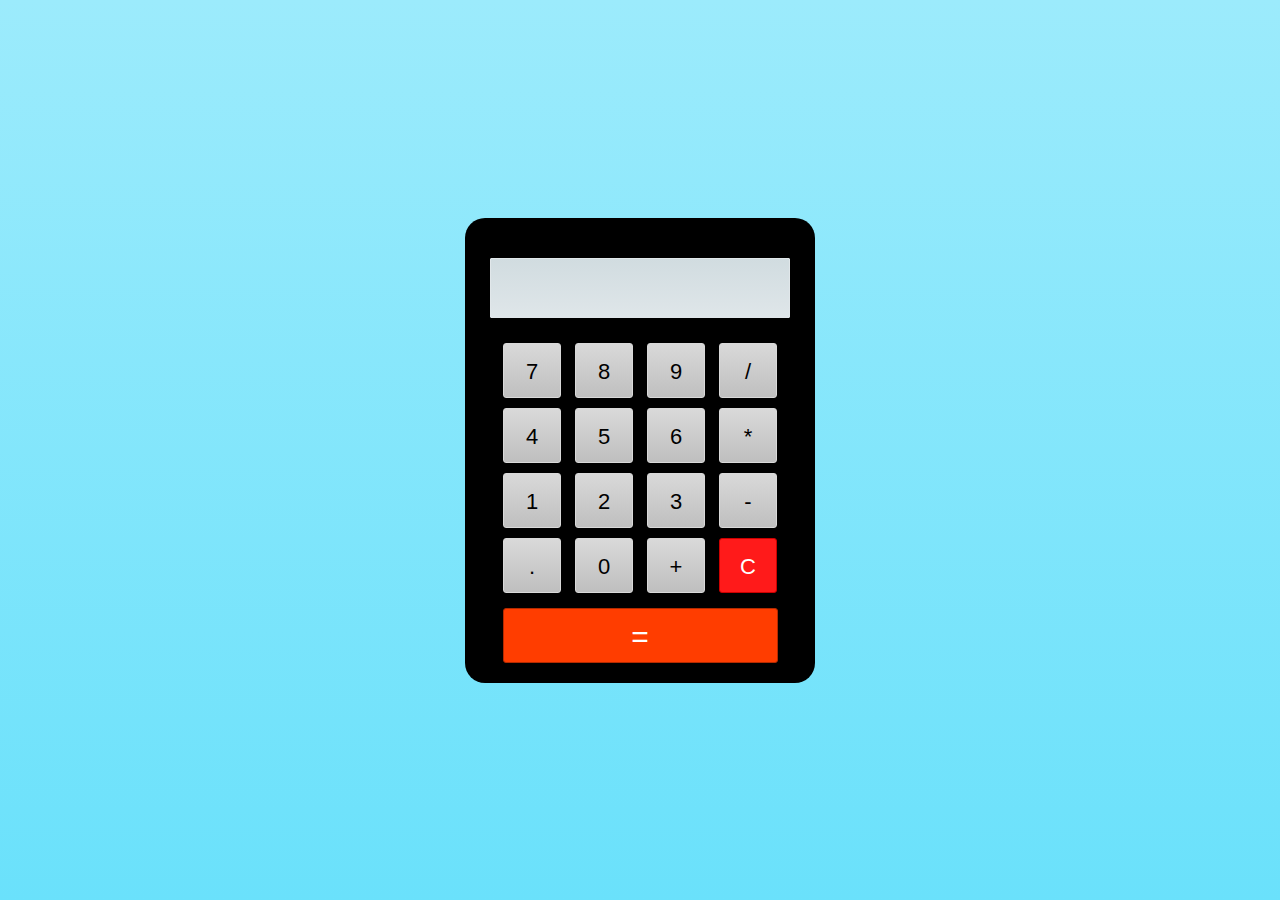
<file: calc/index.html>
<!DOCTYPE html>
<html lang="en" dir="ltr">
   <head>
      <meta charset="utf-8">
      <!-- <title>Calculator</title> -->
      <link rel="stylesheet" href="style.css">
      <script src="https://code.jquery.com/jquery-3.4.1.js"></script>
   </head>
   <body>
      <div class="center">
         <form name="forms">
            <input type="text" id="display" name="display" disabled>
            <div class="buttons">
               <input type="button" id="seven" value="7">
               <input type="button" id="eight" value="8">
               <input type="button" id="nine" value="9">
               <input type="button" id="divide" value="/"><br>
               <input type="button" id="four" value="4">
               <input type="button" id="five" value="5">
               <input type="button" id="six" value="6">
               <input type="button" id="multi" value="*"><br>
               <input type="button" id="one" value="1">
               <input type="button" id="two" value="2">
               <input type="button" id="three" value="3">
               <input type="button" id="subs" value="-"><br>
               <input type="button" id="dot" value=".">
               <input type="button" id="zero" value="0">
               <input type="button" id="add" value="+">
               <input type="button" id="clear" value="C"><br>
               <input type="button" id="equal" value="=">
            </div>
         </form>
      </div>
      <script>
         $(document).ready(function(){
           $('#one').click(function(){
             document.forms.display.value += 1;
           });
           $('#two').click(function(){
             document.forms.display.value += 2;
           });
           $('#three').click(function(){
             document.forms.display.value += 3;
           });
           $('#four').click(function(){
             document.forms.display.value += 4;
           });
           $('#five').click(function(){
             document.forms.display.value += 5;
           });
           $('#six').click(function(){
             document.forms.display.value += 6;
           });
           $('#seven').click(function(){
             document.forms.display.value += 7;
           });
           $('#eight').click(function(){
             document.forms.display.value += 8;
           });
           $('#nine').click(function(){
             document.forms.display.value += 9;
           });
           $('#zero').click(function(){
             document.forms.display.value += 0;
           });
           $('#add').click(function(){
             document.forms.display.value += '+';
           });
           $('#subs').click(function(){
             document.forms.display.value += '-';
           });
           $('#multi').click(function(){
             document.forms.display.value += '*';
           });
           $('#divide').click(function(){
             document.forms.display.value += '/';
           });
           $('#dot').click(function(){
             document.forms.display.value += '.';
           });
           $('#equal').click(function(){
             if (display.value == "") {
               alert("Silakan masukkan angka apa saja untuk dihitung!");
             }else{
               document.forms.display.value =
               eval(document.forms.display.value);
             }
           });
           $('#clear').click(function(){
             document.forms.display.value = "";
           });
         })
      </script>
   </body>
</html>
</file>
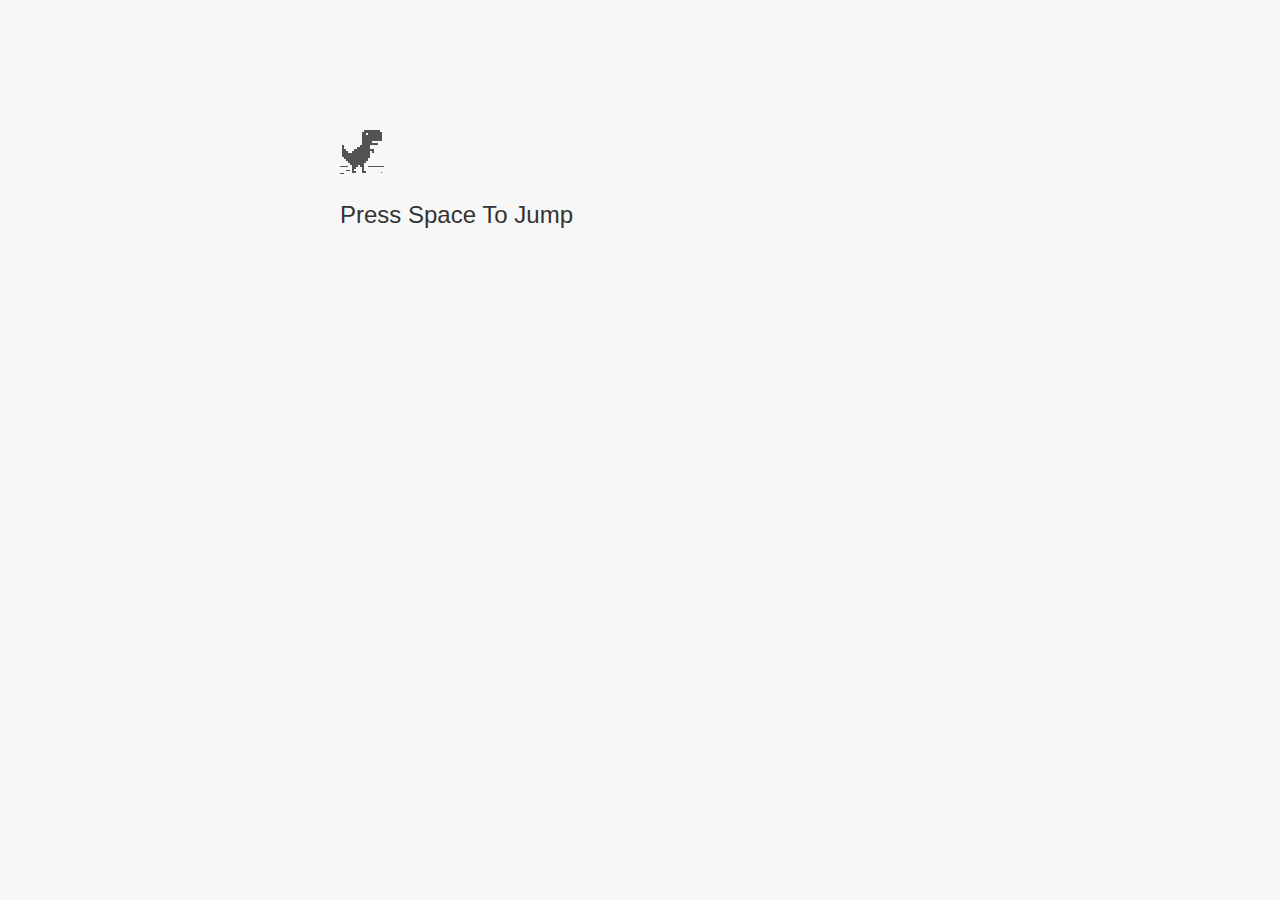
<file: dinorun/index.html>
<!-- Awokawok Gw Decrypt :v -->
<html i18n-values="dir:textdirection;lang:language" dir="ltr" lang="en"><head>
  <meta charset="utf-8">
  <meta name="viewport" content="width=device-width, initial-scale=1.0,
                                 maximum-scale=1.0, user-scalable=no">
  <title i18n-content="title">Dino Run | Ahmadzakix</title>
  <style>/* Copyright 2014 The Chromium Authors. All rights reserved.
   Use of this source code is governed by a BSD-style license that can be
   found in the LICENSE file. */

a {
  color: #585858;
}

.bad-clock .icon {
  background-image: -webkit-image-set(
      url([data-uri]) 1x,
      url([data-uri]) 2x);
}

body {
  background-color: #f7f7f7;
  color: #646464;
}

body.safe-browsing {
  background-color: rgb(206, 52, 38);
  color: white;
}

button {
  background: rgb(76, 142, 250);
  border: 0;
  border-radius: 2px;
  box-sizing: border-box;
  color: #fff;
  cursor: pointer;
  float: right;
  font-size: .875em;
  margin: 0;
  padding: 10px 24px;
  transition: box-shadow 200ms cubic-bezier(0.4, 0, 0.2, 1);
}

[dir='rtl'] button {
  float: left;
}

button:active {
  background: rgb(50, 102, 213);
  outline: 0;
}

button:hover {
  box-shadow: 0 1px 3px rgba(0, 0, 0, .50);
}

#debugging {
  display: inline;
  overflow: auto;
}

.debugging-content {
  line-height: 1em;
  margin-bottom: 0;
  margin-top: 1em;
}

.debugging-title {
  font-weight: bold;
}

#details {
  color: #696969;
  margin: 45px 0 50px;
}

#details p:not(:first-of-type) {
  margin-top: 20px;
}

#details-button {
  background: inherit;
  border: 0;
  float: none;
  margin: 0;
  padding: 10px 0;
  text-decoration: underline;
}

#details-button:hover {
  box-shadow: inherit;
}

.error-code {
  color: #777;
  display: inline;
  font-size: .86667em;
  margin-top: 15px;
  opacity: .5;
  text-transform: uppercase;
}

#error-debugging-info {
  font-size: 0.8em;
}

h1 {
  color: #333;
  font-size: 1.6em;
  font-weight: normal;
  line-height: 1.25em;
  margin-bottom: 16px;
}

h2 {
  font-size: 1.2em;
  font-weight: normal;
}

.hidden {
  display: none;
}

html {
  -webkit-text-size-adjust: 100%;
  font-size: 125%;
}

.icon {
  background-repeat: no-repeat;
  background-size: 100%;
  height: 72px;
  margin: 0 0 40px;
  width: 72px;
}

input[type=checkbox] {
  visibility: hidden;
}

.interstitial-wrapper {
  box-sizing: border-box;
  font-size: 1em;
  line-height: 1.6em;
  margin: 100px auto 0;
  max-width: 600px;
  width: 100%;
}

#main-message > p {
  display: inline;
}

#malware-opt-in {
  font-size: .875em;
  margin-top: 39px;
}

.nav-wrapper {
  margin-top: 51px;
}

.nav-wrapper::after {
  clear: both;
  content: '';
  display: table;
  width: 100%;
}

#opt-in-label {
  -webkit-margin-start: 32px;
}

.safe-browsing :-webkit-any(
    a, #details, #details-button, h1, h2, p, .small-link) {
  color: white;
}

.safe-browsing button {
  background-color: rgba(255, 255, 255, .15);
}

.safe-browsing button:active {
  background-color: rgba(255, 255, 255, .25);
}

.safe-browsing button:hover {
  box-shadow: 0 2px 3px rgba(0, 0, 0, .5);
}

.safe-browsing .error-code {
  display: none;
}

.safe-browsing .icon {
  background-image: -webkit-image-set(
      url([data-uri]) 1x,
      url([data-uri]) 2x);
}

.small-link {
  color: #696969;
  font-size: .875em;
}

.ssl .icon {
  background-image: -webkit-image-set(
      url([data-uri]) 1x,
      url([data-uri]) 2x);
}

.captive-portal .icon {
  background-image: -webkit-image-set(
      url([data-uri]) 1x,
      url([data-uri]) 2x);
}

.styled-checkbox {
  float: left;
  height: 16px;
  margin-top: .36em;
  position: relative;
  width: 16px;
}

[dir='rtl'] .styled-checkbox {
  float: right;
}

.styled-checkbox label {
  background: transparent;
  border: white solid 1px;
  border-radius: 2px;
  height: 14px;
  left: 0;
  position: absolute;
  right: 0;
  top: 0;
  width: 14px;
}

.styled-checkbox .checkbox-tick {
  background: transparent;
  border: 2px solid white;
  border-right-width: 0;
  border-top-width: 0;
  content: '';
  height: 4px;
  left: 2px;
  opacity: 0;
  position: absolute;
  top: 3px;
  transform: rotate(-45deg);
  width: 9px;
}

.styled-checkbox input[type=checkbox]:checked ~ .checkbox-tick {
  opacity: 1;
}

@media (max-width: 700px) {
  .interstitial-wrapper {
    padding: 0 10%;
  }

  #error-debugging-info {
    overflow: auto;
  }
}

@media (max-height: 600px) {
  .error-code {
    margin-top: 10px;
  }

  .interstitial-wrapper {
    margin-top: 13%;
  }
}

@media (max-width: 420px) {
  button,
  [dir='rtl'] button,
  .small-link {
    float: none;
    font-size: .825em;
    font-weight: 400;
    margin: 0;
    text-transform: uppercase;
    width: 100%;
  }

  #details {
    margin: 20px 0 20px 0;
  }

  #details p:not(:first-of-type) {
    margin-top: 10px;
  }

  #details-button {
    display: block;
    margin-top: 20px;
    text-align: center;
    width: 100%;
  }

  .interstitial-wrapper {
    padding: 0 5%;
  }

  #malware-opt-in {
    margin-top: 24px;
  }

  .nav-wrapper {
    margin-top: 30px;
  }
}

/**
 * Mobile specific styling.
 * Navigation buttons are anchored to the bottom of the screen.
 * Details message replaces the top content in its own scrollable area.
 */

@media (max-width: 420px) and (orientation: portrait) {
  #details-button {
    border: 0;
    margin: 8px 0 0;
  }

  .secondary-button {
    -webkit-margin-end: 0;
    margin-top: 16px;
  }
}

/* Fixed nav. */
@media (min-width: 240px) and (max-width: 420px) and
       (min-height: 401px) and (orientation:portrait),
       (min-width: 421px) and (max-width: 736px) and (min-height: 240px) and
       (max-height: 420px) and (orientation:landscape) {

  body .nav-wrapper {
    background: #f7f7f7;
    bottom: 0;
    left: 0;
    margin: 0;
    max-width: 736px;
    position: fixed;
    z-index: 1;
  }

  body.safe-browsing .nav-wrapper {
    background: rgb(206, 52, 38);
  }

  .interstitial-wrapper {
    max-width: 736px;
  }
}

@media (max-width: 420px) and (orientation: portrait),
       (max-width: 736px) and (max-height: 420px) and (orientation: landscape) {
  body {
    margin: 0 auto;
  }

  button,
  [dir='rtl'] button,
  button.small-link {
    font-family: Roboto-Regular,Helvetica;
    font-size: .933em;
    font-weight: 600;
    margin: 6px 0;
    text-transform: uppercase;
  }

  .nav-wrapper {
    box-sizing: border-box;
    padding: 16px 24px 8px;
    width: 100%;
  }

  .error-code {
    margin-top: 0;
  }

  #details {
    box-sizing: border-box;
    height: auto;
    margin: 0;
    opacity: 1;
    transition: opacity 250ms cubic-bezier(0.4, 0, 0.2, 1);
  }

  #details.hidden,
  #main-content.hidden {
    display: block;
    height: 0;
    opacity: 0;
    overflow: hidden;
  }

  #details-button {
    padding-bottom: 16px;
    padding-top: 16px;
  }

  h1 {
    font-size: 1.5em;
    margin-bottom: 8px;
  }

  .icon {
    margin-bottom: 12px;
  }

  .interstitial-wrapper {
    box-sizing: border-box;
    margin: 24px auto 12px;
    padding: 0 24px;
    position: relative;
  }

  .interstitial-wrapper p {
    font-size: .95em;
    line-height: 1.61em;
    margin-top: 8px;
  }

  #main-content {
    margin: 0;
    transition: opacity 100ms cubic-bezier(0.4, 0, 0.2, 1);
  }

  .small-link {
    border: 0;
  }

  .suggested-left > #control-buttons,
  .suggested-right > #control-buttons {
    float: none;
    margin: 0;
  }
}

@media (min-height: 400px) and (orientation:portrait) {
  body:not(.safe-browsing-has-checkbox) .interstitial-wrapper {
    margin-bottom: 145px;
  }
}

@media (min-height: 299px) and (orientation:portrait) {
  .nav-wrapper {
    padding-bottom: 16px;
  }
}

@media (min-height: 405px) and (orientation:portrait) {
  .icon {
    margin-bottom: 24px;
  }

  .interstitial-wrapper {
    margin-top: 64px;
  }
}

@media (min-height: 480px) and (max-width: 420px) and (orientation: portrait),
       (min-height: 338px) and (max-height: 420px) and (max-width: 736px) and
       (orientation: landscape) {
  .icon {
    margin-bottom: 24px;
  }

  .nav-wrapper {
    padding: 16px 24px 24px;
  }
}

@media (min-height: 500px) and (max-width: 414px) and (orientation: portrait) {
  :not(.safe-browsing-has-checkbox) .interstitial-wrapper {
    margin-top: 96px;
  }
}

/* Phablet sizing */
@media (min-width: 375px) and (min-height: 641px) and
       (max-width: 414px) and (orientation: portrait) {
  button,
  [dir='rtl'] button,
  .small-link {
    font-size: 1em;
    padding-bottom: 12px;
    padding-top: 12px;
  }

  body:not(.offline) .icon {
    height: 80px;
    width: 80px;
  }

  #details-button {
    margin-top: 28px;
  }

  h1 {
    font-size: 1.7em;
  }

  .icon {
    margin-bottom: 28px;
  }

  .interstitial-wrapper {
    padding: 28px;
  }

  .interstitial-wrapper p {
    font-size: 1.05em;
  }

  .nav-wrapper {
    padding: 28px;
  }
}

@media (min-width: 420px) and (max-width: 736px) and
       (min-height: 240px) and (max-height: 298px) and
       (orientation:landscape) {
  body:not(.offline) .icon {
    height: 50px;
    width: 50px;
  }

  .icon {
    padding-top: 0;
  }

  .interstitial-wrapper {
    margin-top: 16px;
  }

  .nav-wrapper {
    padding: 0 24px 8px;
  }
}

@media (min-width: 420px) and (max-width: 736px) and
       (min-height: 240px) and (max-height: 420px) and
       (orientation:landscape) {
  #details-button {
    margin: 0;
  }

  .interstitial-wrapper {
    margin-bottom: 70px;
  }

  .nav-wrapper {
    margin-top: 0;
  }

  #malware-opt-in {
    margin-top: 0;
  }
}

/* Phablet landscape */
@media (min-width: 680px) and (max-height: 414px) {
  .interstitial-wrapper {
    margin: 24px auto;
  }

  .nav-wrapper {
    margin: 16px auto 0;
  }
}

@media (max-height: 240px) and (orientation: landscape),
       (max-height: 480px) and (orientation: portrait),
       (max-width: 419px) and (max-height: 323px) {
  body:not(.offline) .icon {
    height: 56px;
    width: 56px;
  }

  .icon {
    margin-bottom: 16px;
  }
}

/* Small mobile screens. No fixed nav. */
@media (max-height: 400px) and (orientation: portrait),
       (max-height: 239px) and (orientation: landscape),
       (max-width: 419px) and (max-height: 360px) {
  .interstitial-wrapper {
    display: flex;
    flex-direction: column;
    margin-bottom: 0;
  }

  #details {
    flex: 1 1 auto;
    order: 0;
  }

  #main-content {
    flex: 1 1 auto;
    order: 0;
  }

  .nav-wrapper {
    flex: 0 1 auto;
    margin-top: 8px;
    order: 1;
    padding-left: 0;
    padding-right: 0;
    position: relative;
    width: 100%;
  }
}

/* Malware opt-in. No fixed nav. */
@media (max-height: 600px) and (orientation: portrait),
       (max-height: 360px) and (max-width: 680px) and (orientation: landscape) {
  .safe-browsing-has-checkbox .interstitial-wrapper {
    display: flex;
    flex-direction: column;
    margin-bottom: 0;
  }

  .safe-browsing-has-checkbox #details {
    flex: 1 1 auto;
    order: 0;
  }

  .safe-browsing-has-checkbox #main-content {
    flex: 1 1 auto;
    order: 0;
  }

  .safe-browsing-has-checkbox #malware-opt-in {
    margin-bottom: 8px;
  }

  body.safe-browsing-has-checkbox .nav-wrapper {
    flex: 0 1 auto;
    margin-top: 0;
    order: 1;
    padding-left: 0;
    padding-right: 0;
    position: relative;
    width: 100%;
  }
}
</style>
  <style>/* Copyright 2013 The Chromium Authors. All rights reserved.
 * Use of this source code is governed by a BSD-style license that can be
 * found in the LICENSE file. */

/* Don't use the main frame div when the error is in a subframe. */
html[subframe] #main-frame-error {
  display: none;
}

/* Don't use the subframe error div when the error is in a main frame. */
html:not([subframe]) #sub-frame-error {
  display: none;
}

#diagnose-button {
  -webkit-margin-start: 0;
  float: none;
  margin-bottom: 10px;
  margin-top: 20px;
}

h1 {
  margin-top: 0;
}

h2 {
  color: #666;
  font-size: 1.2em;
  font-weight: normal;
  margin: 10px 0;
}

a {
  color: rgb(17, 85, 204);
  text-decoration: none;
}

.icon {
  -webkit-user-select: none;
  content: '';
}

.icon-generic {
  /**
   * Can't access chrome://theme/IDR_ERROR_NETWORK_GENERIC from an untrusted
   * renderer process, so embed the resource manually.
   */
  content: -webkit-image-set(
      url([data-uri]) 1x,
      url([data-uri]) 2x);
  padding-top: 20px;
}

.icon-offline {
  content: -webkit-image-set(
      url([data-uri]) 1x,
      url([data-uri]) 2x);
  position: relative;
}

.error-code {
  display: block;
}

#content-top {
  margin: 20px;
}

#help-box-inner {
  background-color: #f9f9f9;
  border-top: 1px solid #EEE;
  color: #444;
  padding: 20px;
  text-align: start;
}

#suggestion {
  margin-top: 15px;
}

#short-suggestion {
  margin-top: 5px;
}

#sub-frame-error-details {
  color: #8F8F8F;
/* Not done on mobile for performance reasons. */
  text-shadow: 0 1px 0 rgba(255,255,255,0.3);
}

[jscontent=failedUrl] {
  overflow-wrap: break-word;
}

#search-container {
  /* Prevents a space between controls. */
  display: flex;
  margin-top: 20px;
}

#search-box {
  border: 1px solid #cdcdcd;
  flex-grow: 1;
  font-size: 16px;
  height: 26px;
  margin-right: 0;
  padding: 1px 9px;
}

#search-box:focus {
  border: 1px solid rgb(93, 154, 255);
  outline: none;
}

#search-button {
  border: none;
  border-bottom-left-radius: 0;
  border-top-left-radius: 0;
  box-shadow: none;
  display: flex;
  height: 30px;
  margin: 0;
  padding: 0;
  width: 60px;
}

#search-image {
  content:
      -webkit-image-set(
          url([data-uri]) 1x,
          url([data-uri]) 2x);
  margin: auto;
}

.secondary-button {
  -webkit-margin-end: 16px;
  background: #d9d9d9;
  color: #696969;
}

.hidden {
  display: none;
}

.suggestions {
  margin-top: 18px;
}

.suggestion-header {
  font-weight: bold;
  margin-bottom: 4px;
}

.suggestion-body {
  color: #777;
}

/* Increase line height at higher resolutions. */
@media (min-width: 641px) and (min-height: 641px) {
  #help-box-inner {
    line-height: 18px;
  }
}

/* Decrease padding at low sizes. */
@media (max-width: 640px), (max-height: 640px) {
  h1 {
    margin: 0 0 15px;
  }
  #content-top {
    margin: 15px;
  }
  #help-box-inner {
    padding: 20px;
  }
  .suggestions {
    margin-top: 10px;
  }
  .suggestion-header {
    margin-bottom: 0;
  }
  .error-code {
    margin-top: 10px;
  }
}

/* Don't allow overflow when in a subframe. */
html[subframe] body {
  overflow: hidden;
}

#sub-frame-error {
  -webkit-align-items: center;
  background-color: #DDD;
  display: -webkit-flex;
  -webkit-flex-flow: column;
  height: 100%;
  -webkit-justify-content: center;
  left: 0;
  position: absolute;
  top: 0;
  transition: background-color .2s ease-in-out;
  width: 100%;
}

#sub-frame-error:hover {
  background-color: #EEE;
}

#sub-frame-error .icon-generic {
  margin: 0 0 16px;
}

#sub-frame-error-details {
  margin: 0 10px;
  text-align: center;
  visibility: hidden;
}

/* Show details only when hovering. */
#sub-frame-error:hover #sub-frame-error-details {
  visibility: visible;
}

/* If the iframe is too small, always hide the error code. */
/* TODO(mmenke): See if overflow: no-display works better, once supported. */
@media (max-width: 200px), (max-height: 95px) {
  #sub-frame-error-details {
    display: none;
  }
}

/* Adjust icon for small embedded frames in apps. */
@media (max-height: 100px) {
  #sub-frame-error .icon-generic {
    height: auto;
    margin: 0;
    padding-top: 0;
    width: 25px;
  }
}

/* details-button is special; it's a <button> element that looks like a link. */
#details-button {
  box-shadow: none;
  min-width: 0;
}

/* Styles for platform dependent separation of controls and details button. */
.suggested-left > #control-buttons,
.suggested-left #stale-load-button,
.suggested-right > #details-button {
  float: left;
}

.suggested-right > #control-buttons,
.suggested-right #stale-load-button,
.suggested-left > #details-button {
  float: right;
}

.suggested-left .secondary-button {
  -webkit-margin-end: 0px;
  -webkit-margin-start: 16px;
}

#details-button.singular {
  float: none;
}

#buttons::after {
  clear: both;
  content: '';
  display: block;
  width: 100%;
}

/* Offline page */
.offline .interstitial-wrapper {
  color: #2b2b2b;
  font-size: 1em;
  line-height: 1.55;
  margin: 0 auto;
  max-width: 600px;
  padding-top: 100px;
  width: 100%;
}

.offline .runner-container {
  height: 150px;
  max-width: 600px;
  overflow: hidden;
  position: absolute;
  top: 35px;
  width: 44px;
}

.offline .runner-canvas {
  height: 150px;
  max-width: 600px;
  opacity: 1;
  overflow: hidden;
  position: absolute;
  top: 0;
  z-index: 2;
}

.offline .controller {
  background: rgba(247,247,247, .1);
  height: 100vh;
  left: 0;
  position: absolute;
  top: 0;
  width: 100vw;
  z-index: 1;
}

#offline-resources {
  display: none;
}

@media (max-width: 420px) {
  .suggested-left > #control-buttons,
  .suggested-right > #control-buttons {
    float: none;
  }
}

@media (max-height: 350px) {
  h1 {
    margin: 0 0 15px;
  }

  .icon-offline {
    margin: 0 0 10px;
  }

  .interstitial-wrapper {
    margin-top: 5%;
  }

  .nav-wrapper {
    margin-top: 30px;
  }
}

@media (min-width: 600px) and (max-width: 736px) and (orientation: landscape) {
  .offline .interstitial-wrapper {
    margin-left: 0;
    margin-right: 0;
  }
}

@media (min-height: 240px) and (orientation: landscape) {
  .offline .interstitial-wrapper {
    margin-bottom: 90px;
  }

  .icon-offline {
    margin-bottom: 20px;
  }
}

@media (max-height: 320px) and (orientation: landscape) {
  .icon-offline {
    margin-bottom: 0;
  }

  .offline .runner-container {
    top: 10px;
  }
}

@media (max-width: 240px) {
  button {
    padding-left: 12px;
    padding-right: 12px;
  }

  .interstitial-wrapper {
    overflow: inherit;
    padding: 0 8px;
  }
}

@media (max-width: 120px) {
  button {
    width: auto;
  }
}</style>
  <script>// Copyright 2015 The Chromium Authors. All rights reserved.
// Use of this source code is governed by a BSD-style license that can be
// found in the LICENSE file.

var mobileNav = false;

/**
 * For small screen mobile the navigation buttons are moved
 * below the advanced text.
 */
function onResize() {
  var helpOuterBox = document.querySelector('#details');
  var mainContent = document.querySelector('#main-content');
  var mediaQuery = '(min-width: 240px) and (max-width: 420px) and ' +
      '(orientation: portrait), (max-width: 736px) and ' +
      '(max-height: 420px) and (orientation: landscape)';
  var detailsHidden = helpOuterBox.classList.contains('hidden');
  var runnerContainer = document.querySelector('.runner-container');

  // Check for change in nav status.
  if (mobileNav != window.matchMedia(mediaQuery).matches) {
    mobileNav = !mobileNav;

    // Handle showing the top content / details sections according to state.
    if (mobileNav) {
      mainContent.classList.toggle('hidden', !detailsHidden);
      helpOuterBox.classList.toggle('hidden', detailsHidden);
      if (runnerContainer) {
        runnerContainer.classList.toggle('hidden', !detailsHidden);
      }
    } else if (!detailsHidden) {
      // Non mobile nav with visible details.
      mainContent.classList.remove('hidden');
      helpOuterBox.classList.remove('hidden');
      if (runnerContainer) {
        runnerContainer.classList.remove('hidden');
      }
    }
  }
}

function setupMobileNav() {
  window.addEventListener('resize', onResize);
  onResize();
}

document.addEventListener('DOMContentLoaded', setupMobileNav);
</script>
  <script>// Copyright 2013 The Chromium Authors. All rights reserved.
// Use of this source code is governed by a BSD-style license that can be
// found in the LICENSE file.

function toggleHelpBox() {
  var helpBoxOuter = document.getElementById('details');
  helpBoxOuter.classList.toggle('hidden');
  var detailsButton = document.getElementById('details-button');
  if (helpBoxOuter.classList.contains('hidden'))
    detailsButton.innerText = detailsButton.detailsText;
  else
    detailsButton.innerText = detailsButton.hideDetailsText;

  // Details appears over the main content on small screens.
  if (mobileNav) {
    document.getElementById('main-content').classList.toggle('hidden');
    var runnerContainer = document.querySelector('.runner-container');
    if (runnerContainer) {
      runnerContainer.classList.toggle('hidden');
    }
  }
}

function diagnoseErrors() {
  var extensionId = 'idddmepepmjcgiedknnmlbadcokidhoa';
  var diagnoseFrame = document.getElementById('diagnose-frame');
  diagnoseFrame.innerHTML =
      '<iframe src="chrome-extension://' + extensionId +
      '/index.html"></iframe>';
}

// Subframes use a different layout but the same html file.  This is to make it
// easier to support platforms that load the error page via different
// mechanisms (Currently just iOS).
if (window.top.location != window.location)
  document.documentElement.setAttribute('subframe', '');

// Re-renders the error page using |strings| as the dictionary of values.
// Used by NetErrorTabHelper to update DNS error pages with probe results.
function updateForDnsProbe(strings) {
  var context = new JsEvalContext(strings);
  jstProcess(context, document.getElementById('t'));
}

// Given the classList property of an element, adds an icon class to the list
// and removes the previously-
function updateIconClass(classList, newClass) {
  var oldClass;

  if (classList.hasOwnProperty('last_icon_class')) {
    oldClass = classList['last_icon_class'];
    if (oldClass == newClass)
      return;
  }

  classList.add(newClass);
  if (oldClass !== undefined)
    classList.remove(oldClass);

  classList['last_icon_class'] = newClass;

  if (newClass == 'icon-offline') {
    document.body.classList.add('offline');
    new Runner('.interstitial-wrapper');
  } else {
    document.body.classList.add('neterror');
  }
}

// Does a search using |baseSearchUrl| and the text in the search box.
function search(baseSearchUrl) {
  var searchTextNode = document.getElementById('search-box');
  document.location = baseSearchUrl + searchTextNode.value;
  return false;
}

// Use to track clicks on elements generated by the navigation correction
// service.  If |trackingId| is negative, the element does not come from the
// correction service.
function trackClick(trackingId) {
  // This can't be done with XHRs because XHRs are cancelled on navigation
  // start, and because these are cross-site requests.
  if (trackingId >= 0 && errorPageController)
    errorPageController.trackClick(trackingId);
}

// Called when an <a> tag generated by the navigation correction service is
// clicked.  Separate function from trackClick so the resources don't have to
// be updated if new data is added to jstdata.
function linkClicked(jstdata) {
  trackClick(jstdata.trackingId);
}

// Implements button clicks.  This function is needed during the transition
// between implementing these in trunk chromium and implementing them in
// iOS.
function reloadButtonClick(url) {
  if (window.errorPageController) {
    errorPageController.reloadButtonClick();
  } else {
    location = url;
  }
}

function loadStaleButtonClick() {
  if (window.errorPageController) {
    errorPageController.loadStaleButtonClick();
  }
}

function detailsButtonClick() {
  if (window.errorPageController)
    errorPageController.detailsButtonClick();
}

var primaryControlOnLeft = true;
primaryControlOnLeft = false;

function onDocumentLoad() {
  var buttonsDiv = document.getElementById('buttons');
  var controlButtonDiv = document.getElementById('control-buttons');
  var reloadButton = document.getElementById('reload-button');
  var detailsButton = document.getElementById('details-button');
  var staleLoadButton = document.getElementById('stale-load-button');

  var primaryButton = reloadButton;
  var secondaryButton = staleLoadButton;

  // Sets up the proper button layout for the current platform.
  if (primaryControlOnLeft) {
    buttons.classList.add('suggested-left');
    controlButtonDiv.insertBefore(primaryButton, secondaryButton);
  } else {
    buttons.classList.add('suggested-right');
    controlButtonDiv.insertBefore(secondaryButton, primaryButton);
  }

  if (reloadButton.style.display == 'none' &&
      staleLoadButton.style.display == 'none') {
    detailsButton.classList.add('singular');
  }

// Hide the details button if there are no details to show.
  if (loadTimeData.valueExists('summary') &&
          !loadTimeData.getValue('summary').msg) {
    detailsButton.style.display = 'none';
  }

  // Show control buttons.
  if (loadTimeData.valueExists('reloadButton') &&
          loadTimeData.getValue('reloadButton').msg ||
      loadTimeData.valueExists('staleLoadButton') &&
          loadTimeData.getValue('staleLoadButton').msg) {
    controlButtonDiv.hidden = false;

    // Set the secondary button state in the cases of two call to actions.
    // Reload is secondary to stale load.
    if (loadTimeData.valueExists('staleLoadButton') &&
            loadTimeData.getValue('staleLoadButton').msg) {
      reloadButton.classList.add('secondary-button');
    }
  }

  // Add a main message paragraph.
  if (loadTimeData.valueExists('primaryParagraph')) {
    var p = document.querySelector('#main-message p');
    p.innerHTML = loadTimeData.getString('primaryParagraph');
    p.hidden = false;
  }
}

document.addEventListener('DOMContentLoaded', onDocumentLoad);
</script>
  <script>// Copyright (c) 2014 The Chromium Authors. All rights reserved.
// Use of this source code is governed by a BSD-style license that can be
// found in the LICENSE file.
(function() {
'use strict';
/**
 * T-Rex runner.
 * @param {string} outerContainerId Outer containing element id.
 * @param {object} opt_config
 * @constructor
 * @export
 */
function Runner(outerContainerId, opt_config) {
  // Singleton
  if (Runner.instance_) {
    return Runner.instance_;
  }
  Runner.instance_ = this;

  this.outerContainerEl = document.querySelector(outerContainerId);
  this.containerEl = null;
  this.detailsButton = this.outerContainerEl.querySelector('#details-button');

  this.config = opt_config || Runner.config;

  this.dimensions = Runner.defaultDimensions;

  this.canvas = null;
  this.canvasCtx = null;

  this.tRex = null;

  this.distanceMeter = null;
  this.distanceRan = 0;

  this.highestScore = 0;

  this.time = 0;
  this.runningTime = 0;
  this.msPerFrame = 1000 / FPS;
  this.currentSpeed = this.config.SPEED;

  this.obstacles = [];

  this.started = false;
  this.activated = false;
  this.crashed = false;
  this.paused = false;

  this.resizeTimerId_ = null;

  this.playCount = 0;

  // Sound FX.
  this.audioBuffer = null;
  this.soundFx = {};

  // Global web audio context for playing sounds.
  this.audioContext = null;

  // Images.
  this.images = {};
  this.imagesLoaded = 0;
  this.loadImages();
}
window['Runner'] = Runner;


/**
 * Default game width.
 * @const
 */
var DEFAULT_WIDTH = 600;

/**
 * Frames per second.
 * @const
 */
var FPS = 60;

/** @const */
var IS_HIDPI = window.devicePixelRatio > 1;

/** @const */
var IS_IOS =
    window.navigator.userAgent.indexOf('UIWebViewForStaticFileContent') > -1;

/** @const */
var IS_MOBILE = window.navigator.userAgent.indexOf('Mobi') > -1 || IS_IOS;

/** @const */
var IS_TOUCH_ENABLED = 'ontouchstart' in window;

/**
 * Default game configuration.
 * @enum {number}
 */
Runner.config = {
  ACCELERATION: 0.001,
  BG_CLOUD_SPEED: 0.2,
  BOTTOM_PAD: 10,
  CLEAR_TIME: 3000,
  CLOUD_FREQUENCY: 0.5,
  GAMEOVER_CLEAR_TIME: 750,
  GAP_COEFFICIENT: 0.6,
  GRAVITY: 0.6,
  INITIAL_JUMP_VELOCITY: 12,
  MAX_CLOUDS: 6,
  MAX_OBSTACLE_LENGTH: 3,
  MAX_SPEED: 12,
  MIN_JUMP_HEIGHT: 35,
  MOBILE_SPEED_COEFFICIENT: 1.2,
  RESOURCE_TEMPLATE_ID: 'audio-resources',
  SPEED: 6,
  SPEED_DROP_COEFFICIENT: 3
};


/**
 * Default dimensions.
 * @enum {string}
 */
Runner.defaultDimensions = {
  WIDTH: DEFAULT_WIDTH,
  HEIGHT: 150
};


/**
 * CSS class names.
 * @enum {string}
 */
Runner.classes = {
  CANVAS: 'runner-canvas',
  CONTAINER: 'runner-container',
  CRASHED: 'crashed',
  ICON: 'icon-offline',
  TOUCH_CONTROLLER: 'controller'
};


/**
 * Image source urls.
 * @enum {array<object>}
 */
Runner.imageSources = {
  LDPI: [
    {name: 'CACTUS_LARGE', id: '1x-obstacle-large'},
    {name: 'CACTUS_SMALL', id: '1x-obstacle-small'},
    {name: 'CLOUD', id: '1x-cloud'},
    {name: 'HORIZON', id: '1x-horizon'},
    {name: 'RESTART', id: '1x-restart'},
    {name: 'TEXT_SPRITE', id: '1x-text'},
    {name: 'TREX', id: '1x-trex'}
  ],
  HDPI: [
    {name: 'CACTUS_LARGE', id: '2x-obstacle-large'},
    {name: 'CACTUS_SMALL', id: '2x-obstacle-small'},
    {name: 'CLOUD', id: '2x-cloud'},
    {name: 'HORIZON', id: '2x-horizon'},
    {name: 'RESTART', id: '2x-restart'},
    {name: 'TEXT_SPRITE', id: '2x-text'},
    {name: 'TREX', id: '2x-trex'}
  ]
};


/**
 * Sound FX. Reference to the ID of the audio tag on interstitial page.
 * @enum {string}
 */
Runner.sounds = {
  BUTTON_PRESS: 'offline-sound-press',
  HIT: 'offline-sound-hit',
  SCORE: 'offline-sound-reached'
};


/**
 * Key code mapping.
 * @enum {object}
 */
Runner.keycodes = {
  JUMP: {'38': 1, '32': 1},  // Up, spacebar
  DUCK: {'40': 1},  // Down
  RESTART: {'13': 1}  // Enter
};


/**
 * Runner event names.
 * @enum {string}
 */
Runner.events = {
  ANIM_END: 'webkitAnimationEnd',
  CLICK: 'click',
  KEYDOWN: 'keydown',
  KEYUP: 'keyup',
  MOUSEDOWN: 'mousedown',
  MOUSEUP: 'mouseup',
  RESIZE: 'resize',
  TOUCHEND: 'touchend',
  TOUCHSTART: 'touchstart',
  VISIBILITY: 'visibilitychange',
  BLUR: 'blur',
  FOCUS: 'focus',
  LOAD: 'load'
};


Runner.prototype = {
  /**
   * Setting individual settings for debugging.
   * @param {string} setting
   * @param {*} value
   */
  updateConfigSetting: function(setting, value) {
    if (setting in this.config && value != undefined) {
      this.config[setting] = value;

      switch (setting) {
        case 'GRAVITY':
        case 'MIN_JUMP_HEIGHT':
        case 'SPEED_DROP_COEFFICIENT':
          this.tRex.config[setting] = value;
          break;
        case 'INITIAL_JUMP_VELOCITY':
          this.tRex.setJumpVelocity(value);
          break;
        case 'SPEED':
          this.setSpeed(value);
          break;
      }
    }
  },

  /**
   * Load and cache the image assets from the page.
   */
  loadImages: function() {
    var imageSources = IS_HIDPI ? Runner.imageSources.HDPI :
        Runner.imageSources.LDPI;

    var numImages = imageSources.length;

    for (var i = numImages - 1; i >= 0; i--) {
      var imgSource = imageSources[i];
      this.images[imgSource.name] = document.getElementById(imgSource.id);
    }
    this.init();
  },

  /**
   * Load and decode base 64 encoded sounds.
   */
  loadSounds: function() {
    if (!IS_IOS) {
      this.audioContext = new AudioContext();
      var resourceTemplate =
          document.getElementById(this.config.RESOURCE_TEMPLATE_ID).content;

      for (var sound in Runner.sounds) {
        var soundSrc =
            resourceTemplate.getElementById(Runner.sounds[sound]).src;
        soundSrc = soundSrc.substr(soundSrc.indexOf(',') + 1);
        var buffer = decodeBase64ToArrayBuffer(soundSrc);

        // Async, so no guarantee of order in array.
        this.audioContext.decodeAudioData(buffer, function(index, audioData) {
            this.soundFx[index] = audioData;
          }.bind(this, sound));
      }
    }
  },

  /**
   * Sets the game speed. Adjust the speed accordingly if on a smaller screen.
   * @param {number} opt_speed
   */
  setSpeed: function(opt_speed) {
    var speed = opt_speed || this.currentSpeed;

    // Reduce the speed on smaller mobile screens.
    if (this.dimensions.WIDTH < DEFAULT_WIDTH) {
      var mobileSpeed = speed * this.dimensions.WIDTH / DEFAULT_WIDTH *
          this.config.MOBILE_SPEED_COEFFICIENT;
      this.currentSpeed = mobileSpeed > speed ? speed : mobileSpeed;
    } else if (opt_speed) {
      this.currentSpeed = opt_speed;
    }
  },

  /**
   * Game initialiser.
   */
  init: function() {
    // Hide the static icon.
    document.querySelector('.' + Runner.classes.ICON).style.visibility =
        'hidden';

    this.adjustDimensions();
    this.setSpeed();

    this.containerEl = document.createElement('div');
    this.containerEl.className = Runner.classes.CONTAINER;

    // Player canvas container.
    this.canvas = createCanvas(this.containerEl, this.dimensions.WIDTH,
        this.dimensions.HEIGHT, Runner.classes.PLAYER);

    this.canvasCtx = this.canvas.getContext('2d');
    this.canvasCtx.fillStyle = '#f7f7f7';
    this.canvasCtx.fill();
    Runner.updateCanvasScaling(this.canvas);

    // Horizon contains clouds, obstacles and the ground.
    this.horizon = new Horizon(this.canvas, this.images, this.dimensions,
        this.config.GAP_COEFFICIENT);

    // Distance meter
    this.distanceMeter = new DistanceMeter(this.canvas,
          this.images.TEXT_SPRITE, this.dimensions.WIDTH);

    // Draw t-rex
    this.tRex = new Trex(this.canvas, this.images.TREX);

    this.outerContainerEl.appendChild(this.containerEl);

    if (IS_MOBILE) {
      this.createTouchController();
    }

    this.startListening();
    this.update();

    window.addEventListener(Runner.events.RESIZE,
        this.debounceResize.bind(this));
  },

  /**
   * Create the touch controller. A div that covers whole screen.
   */
  createTouchController: function() {
    this.touchController = document.createElement('div');
    this.touchController.className = Runner.classes.TOUCH_CONTROLLER;
  },

  /**
   * Debounce the resize event.
   */
  debounceResize: function() {
    if (!this.resizeTimerId_) {
      this.resizeTimerId_ =
          setInterval(this.adjustDimensions.bind(this), 250);
    }
  },

  /**
   * Adjust game space dimensions on resize.
   */
  adjustDimensions: function() {
    clearInterval(this.resizeTimerId_);
    this.resizeTimerId_ = null;

    var boxStyles = window.getComputedStyle(this.outerContainerEl);
    var padding = Number(boxStyles.paddingLeft.substr(0,
        boxStyles.paddingLeft.length - 2));

    this.dimensions.WIDTH = this.outerContainerEl.offsetWidth - padding * 2;

    // Redraw the elements back onto the canvas.
    if (this.canvas) {
      this.canvas.width = this.dimensions.WIDTH;
      this.canvas.height = this.dimensions.HEIGHT;

      Runner.updateCanvasScaling(this.canvas);

      this.distanceMeter.calcXPos(this.dimensions.WIDTH);
      this.clearCanvas();
      this.horizon.update(0, 0, true);
      this.tRex.update(0);

      // Outer container and distance meter.
      if (this.activated || this.crashed) {
        this.containerEl.style.width = this.dimensions.WIDTH + 'px';
        this.containerEl.style.height = this.dimensions.HEIGHT + 'px';
        this.distanceMeter.update(0, Math.ceil(this.distanceRan));
        this.stop();
      } else {
        this.tRex.draw(0, 0);
      }

      // Game over panel.
      if (this.crashed && this.gameOverPanel) {
        this.gameOverPanel.updateDimensions(this.dimensions.WIDTH);
        this.gameOverPanel.draw();
      }
    }
  },

  /**
   * Play the game intro.
   * Canvas container width expands out to the full width.
   */
  playIntro: function() {
    if (!this.started && !this.crashed) {
      this.playingIntro = true;
      this.tRex.playingIntro = true;

      // CSS animation definition.
      var keyframes = '@-webkit-keyframes intro { ' +
            'from { width:' + Trex.config.WIDTH + 'px }' +
            'to { width: ' + this.dimensions.WIDTH + 'px }' +
          '}';
      document.styleSheets[0].insertRule(keyframes, 0);

      this.containerEl.addEventListener(Runner.events.ANIM_END,
          this.startGame.bind(this));

      this.containerEl.style.webkitAnimation = 'intro .4s ease-out 1 both';
      this.containerEl.style.width = this.dimensions.WIDTH + 'px';

      if (this.touchController) {
        this.outerContainerEl.appendChild(this.touchController);
      }
      this.activated = true;
      this.started = true;
    } else if (this.crashed) {
      this.restart();
    }
  },


  /**
   * Update the game status to started.
   */
  startGame: function() {
    this.runningTime = 0;
    this.playingIntro = false;
    this.tRex.playingIntro = false;
    this.containerEl.style.webkitAnimation = '';
    this.playCount++;

    // Handle tabbing off the page. Pause the current game.
    window.addEventListener(Runner.events.VISIBILITY,
          this.onVisibilityChange.bind(this));

    window.addEventListener(Runner.events.BLUR,
          this.onVisibilityChange.bind(this));

    window.addEventListener(Runner.events.FOCUS,
          this.onVisibilityChange.bind(this));
  },

  clearCanvas: function() {
    this.canvasCtx.clearRect(0, 0, this.dimensions.WIDTH,
        this.dimensions.HEIGHT);
  },

  /**
   * Update the game frame.
   */
  update: function() {
    this.drawPending = false;

    var now = getTimeStamp();
    var deltaTime = now - (this.time || now);
    this.time = now;

    if (this.activated) {
      this.clearCanvas();

      if (this.tRex.jumping) {
        this.tRex.updateJump(deltaTime, this.config);
      }

      this.runningTime += deltaTime;
      var hasObstacles = this.runningTime > this.config.CLEAR_TIME;

      // First jump triggers the intro.
      if (this.tRex.jumpCount == 1 && !this.playingIntro) {
        this.playIntro();
      }

      // The horizon doesn't move until the intro is over.
      if (this.playingIntro) {
        this.horizon.update(0, this.currentSpeed, hasObstacles);
      } else {
        deltaTime = !this.started ? 0 : deltaTime;
        this.horizon.update(deltaTime, this.currentSpeed, hasObstacles);
      }

      // Check for collisions.
      var collision = hasObstacles &&
          checkForCollision(this.horizon.obstacles[0], this.tRex);

      if (!collision) {
        this.distanceRan += this.currentSpeed * deltaTime / this.msPerFrame;

        if (this.currentSpeed < this.config.MAX_SPEED) {
          this.currentSpeed += this.config.ACCELERATION;
        }
      } else {
        this.gameOver();
      }

      if (this.distanceMeter.getActualDistance(this.distanceRan) >
          this.distanceMeter.maxScore) {
        this.distanceRan = 0;
      }

      var playAcheivementSound = this.distanceMeter.update(deltaTime,
          Math.ceil(this.distanceRan));

      if (playAcheivementSound) {
        this.playSound(this.soundFx.SCORE);
      }
    }

    if (!this.crashed) {
      this.tRex.update(deltaTime);
      this.raq();
    }
  },

  /**
   * Event handler.
   */
  handleEvent: function(e) {
    return (function(evtType, events) {
      switch (evtType) {
        case events.KEYDOWN:
        case events.TOUCHSTART:
        case events.MOUSEDOWN:
          this.onKeyDown(e);
          break;
        case events.KEYUP:
        case events.TOUCHEND:
        case events.MOUSEUP:
          this.onKeyUp(e);
          break;
      }
    }.bind(this))(e.type, Runner.events);
  },

  /**
   * Bind relevant key / mouse / touch listeners.
   */
  startListening: function() {
    // Keys.
    document.addEventListener(Runner.events.KEYDOWN, this);
    document.addEventListener(Runner.events.KEYUP, this);

    if (IS_MOBILE) {
      // Mobile only touch devices.
      this.touchController.addEventListener(Runner.events.TOUCHSTART, this);
      this.touchController.addEventListener(Runner.events.TOUCHEND, this);
      this.containerEl.addEventListener(Runner.events.TOUCHSTART, this);
    } else {
      // Mouse.
      document.addEventListener(Runner.events.MOUSEDOWN, this);
      document.addEventListener(Runner.events.MOUSEUP, this);
    }
  },

  /**
   * Remove all listeners.
   */
  stopListening: function() {
    document.removeEventListener(Runner.events.KEYDOWN, this);
    document.removeEventListener(Runner.events.KEYUP, this);

    if (IS_MOBILE) {
      this.touchController.removeEventListener(Runner.events.TOUCHSTART, this);
      this.touchController.removeEventListener(Runner.events.TOUCHEND, this);
      this.containerEl.removeEventListener(Runner.events.TOUCHSTART, this);
    } else {
      document.removeEventListener(Runner.events.MOUSEDOWN, this);
      document.removeEventListener(Runner.events.MOUSEUP, this);
    }
  },

  /**
   * Process keydown.
   * @param {Event} e
   */
  onKeyDown: function(e) {
    if (e.target != this.detailsButton) {
      if (!this.crashed && (Runner.keycodes.JUMP[String(e.keyCode)] ||
           e.type == Runner.events.TOUCHSTART)) {
        if (!this.activated) {
          this.loadSounds();
          this.activated = true;
        }

        if (!this.tRex.jumping) {
          this.playSound(this.soundFx.BUTTON_PRESS);
          this.tRex.startJump();
        }
      }

      if (this.crashed && e.type == Runner.events.TOUCHSTART &&
          e.currentTarget == this.containerEl) {
        this.restart();
      }
    }

    // Speed drop, activated only when jump key is not pressed.
    if (Runner.keycodes.DUCK[e.keyCode] && this.tRex.jumping) {
      e.preventDefault();
      this.tRex.setSpeedDrop();
    }
  },


  /**
   * Process key up.
   * @param {Event} e
   */
  onKeyUp: function(e) {
    var keyCode = String(e.keyCode);
    var isjumpKey = Runner.keycodes.JUMP[keyCode] ||
       e.type == Runner.events.TOUCHEND ||
       e.type == Runner.events.MOUSEDOWN;

    if (this.isRunning() && isjumpKey) {
      this.tRex.endJump();
    } else if (Runner.keycodes.DUCK[keyCode]) {
      this.tRex.speedDrop = false;
    } else if (this.crashed) {
      // Check that enough time has elapsed before allowing jump key to restart.
      var deltaTime = getTimeStamp() - this.time;

      if (Runner.keycodes.RESTART[keyCode] ||
         (e.type == Runner.events.MOUSEUP && e.target == this.canvas) ||
         (deltaTime >= this.config.GAMEOVER_CLEAR_TIME &&
         Runner.keycodes.JUMP[keyCode])) {
        this.restart();
      }
    } else if (this.paused && isjumpKey) {
      this.play();
    }
  },

  /**
   * RequestAnimationFrame wrapper.
   */
  raq: function() {
    if (!this.drawPending) {
      this.drawPending = true;
      this.raqId = requestAnimationFrame(this.update.bind(this));
    }
  },

  /**
   * Whether the game is running.
   * @return {boolean}
   */
  isRunning: function() {
    return !!this.raqId;
  },

  /**
   * Game over state.
   */
  gameOver: function() {
    this.playSound(this.soundFx.HIT);
    vibrate(200);

    this.stop();
    this.crashed = true;
    this.distanceMeter.acheivement = false;

    this.tRex.update(100, Trex.status.CRASHED);

    // Game over panel.
    if (!this.gameOverPanel) {
      this.gameOverPanel = new GameOverPanel(this.canvas,
          this.images.TEXT_SPRITE, this.images.RESTART,
          this.dimensions);
    } else {
      this.gameOverPanel.draw();
    }

    // Update the high score.
    if (this.distanceRan > this.highestScore) {
      this.highestScore = Math.ceil(this.distanceRan);
      this.distanceMeter.setHighScore(this.highestScore);
    }

    // Reset the time clock.
    this.time = getTimeStamp();
  },

  stop: function() {
    this.activated = false;
    this.paused = true;
    cancelAnimationFrame(this.raqId);
    this.raqId = 0;
  },

  play: function() {
    if (!this.crashed) {
      this.activated = true;
      this.paused = false;
      this.tRex.update(0, Trex.status.RUNNING);
      this.time = getTimeStamp();
      this.update();
    }
  },

  restart: function() {
    if (!this.raqId) {
      this.playCount++;
      this.runningTime = 0;
      this.activated = true;
      this.crashed = false;
      this.distanceRan = 0;
      this.setSpeed(this.config.SPEED);

      this.time = getTimeStamp();
      this.containerEl.classList.remove(Runner.classes.CRASHED);
      this.clearCanvas();
      this.distanceMeter.reset(this.highestScore);
      this.horizon.reset();
      this.tRex.reset();
      this.playSound(this.soundFx.BUTTON_PRESS);

      this.update();
    }
  },

  /**
   * Pause the game if the tab is not in focus.
   */
  onVisibilityChange: function(e) {
    if (document.hidden || document.webkitHidden || e.type == 'blur') {
      this.stop();
    } else {
      this.play();
    }
  },

  /**
   * Play a sound.
   * @param {SoundBuffer} soundBuffer
   */
  playSound: function(soundBuffer) {
    if (soundBuffer) {
      var sourceNode = this.audioContext.createBufferSource();
      sourceNode.buffer = soundBuffer;
      sourceNode.connect(this.audioContext.destination);
      sourceNode.start(0);
    }
  }
};


/**
 * Updates the canvas size taking into
 * account the backing store pixel ratio and
 * the device pixel ratio.
 *
 * See article by Paul Lewis:
 * http://www.html5rocks.com/en/tutorials/canvas/hidpi/
 *
 * @param {HTMLCanvasElement} canvas
 * @param {number} opt_width
 * @param {number} opt_height
 * @return {boolean} Whether the canvas was scaled.
 */
Runner.updateCanvasScaling = function(canvas, opt_width, opt_height) {
  var context = canvas.getContext('2d');

  // Query the various pixel ratios
  var devicePixelRatio = Math.floor(window.devicePixelRatio) || 1;
  var backingStoreRatio = Math.floor(context.webkitBackingStorePixelRatio) || 1;
  var ratio = devicePixelRatio / backingStoreRatio;

  // Upscale the canvas if the two ratios don't match
  if (devicePixelRatio !== backingStoreRatio) {

    var oldWidth = opt_width || canvas.width;
    var oldHeight = opt_height || canvas.height;

    canvas.width = oldWidth * ratio;
    canvas.height = oldHeight * ratio;

    canvas.style.width = oldWidth + 'px';
    canvas.style.height = oldHeight + 'px';

    // Scale the context to counter the fact that we've manually scaled
    // our canvas element.
    context.scale(ratio, ratio);
    return true;
  } else if (devicePixelRatio == 1) {
    // Reset the canvas width / height. Fixes scaling bug when the page is
    // zoomed and the devicePixelRatio changes accordingly.
    canvas.style.width = canvas.width + 'px';
    canvas.style.height = canvas.height + 'px';
  }
  return false;
};


/**
 * Get random number.
 * @param {number} min
 * @param {number} max
 * @param {number}
 */
function getRandomNum(min, max) {
  return Math.floor(Math.random() * (max - min + 1)) + min;
}


/**
 * Vibrate on mobile devices.
 * @param {number} duration Duration of the vibration in milliseconds.
 */
function vibrate(duration) {
  if (IS_MOBILE && window.navigator.vibrate) {
    window.navigator.vibrate(duration);
  }
}


/**
 * Create canvas element.
 * @param {HTMLElement} container Element to append canvas to.
 * @param {number} width
 * @param {number} height
 * @param {string} opt_classname
 * @return {HTMLCanvasElement}
 */
function createCanvas(container, width, height, opt_classname) {
  var canvas = document.createElement('canvas');
  canvas.className = opt_classname ? Runner.classes.CANVAS + ' ' +
      opt_classname : Runner.classes.CANVAS;
  canvas.width = width;
  canvas.height = height;
  container.appendChild(canvas);

  return canvas;
}


/**
 * Decodes the base 64 audio to ArrayBuffer used by Web Audio.
 * @param {string} base64String
 */
function decodeBase64ToArrayBuffer(base64String) {
  var len = (base64String.length / 4) * 3;
  var str = atob(base64String);
  var arrayBuffer = new ArrayBuffer(len);
  var bytes = new Uint8Array(arrayBuffer);

  for (var i = 0; i < len; i++) {
    bytes[i] = str.charCodeAt(i);
  }
  return bytes.buffer;
}


/**
 * Return the current timestamp.
 * @return {number}
 */
function getTimeStamp() {
  return IS_IOS ? new Date().getTime() : performance.now();
}


//******************************************************************************


/**
 * Game over panel.
 * @param {!HTMLCanvasElement} canvas
 * @param {!HTMLImage} textSprite
 * @param {!HTMLImage} restartImg
 * @param {!Object} dimensions Canvas dimensions.
 * @constructor
 */
function GameOverPanel(canvas, textSprite, restartImg, dimensions) {
  this.canvas = canvas;
  this.canvasCtx = canvas.getContext('2d');
  this.canvasDimensions = dimensions;
  this.textSprite = textSprite;
  this.restartImg = restartImg;
  this.draw();
};


/**
 * Dimensions used in the panel.
 * @enum {number}
 */
GameOverPanel.dimensions = {
  TEXT_X: 0,
  TEXT_Y: 13,
  TEXT_WIDTH: 191,
  TEXT_HEIGHT: 11,
  RESTART_WIDTH: 36,
  RESTART_HEIGHT: 32
};


GameOverPanel.prototype = {
  /**
   * Update the panel dimensions.
   * @param {number} width New canvas width.
   * @param {number} opt_height Optional new canvas height.
   */
  updateDimensions: function(width, opt_height) {
    this.canvasDimensions.WIDTH = width;
    if (opt_height) {
      this.canvasDimensions.HEIGHT = opt_height;
    }
  },

  /**
   * Draw the panel.
   */
  draw: function() {
    var dimensions = GameOverPanel.dimensions;

    var centerX = this.canvasDimensions.WIDTH / 2;

    // Game over text.
    var textSourceX = dimensions.TEXT_X;
    var textSourceY = dimensions.TEXT_Y;
    var textSourceWidth = dimensions.TEXT_WIDTH;
    var textSourceHeight = dimensions.TEXT_HEIGHT;

    var textTargetX = Math.round(centerX - (dimensions.TEXT_WIDTH / 2));
    var textTargetY = Math.round((this.canvasDimensions.HEIGHT - 25) / 3);
    var textTargetWidth = dimensions.TEXT_WIDTH;
    var textTargetHeight = dimensions.TEXT_HEIGHT;

    var restartSourceWidth = dimensions.RESTART_WIDTH;
    var restartSourceHeight = dimensions.RESTART_HEIGHT;
    var restartTargetX = centerX - (dimensions.RESTART_WIDTH / 2);
    var restartTargetY = this.canvasDimensions.HEIGHT / 2;

    if (IS_HIDPI) {
      textSourceY *= 2;
      textSourceX *= 2;
      textSourceWidth *= 2;
      textSourceHeight *= 2;
      restartSourceWidth *= 2;
      restartSourceHeight *= 2;
    }

    // Game over text from sprite.
    this.canvasCtx.drawImage(this.textSprite,
        textSourceX, textSourceY, textSourceWidth, textSourceHeight,
        textTargetX, textTargetY, textTargetWidth, textTargetHeight);

    // Restart button.
    this.canvasCtx.drawImage(this.restartImg, 0, 0,
        restartSourceWidth, restartSourceHeight,
        restartTargetX, restartTargetY, dimensions.RESTART_WIDTH,
        dimensions.RESTART_HEIGHT);
  }
};


//******************************************************************************

/**
 * Check for a collision.
 * @param {!Obstacle} obstacle
 * @param {!Trex} tRex T-rex object.
 * @param {HTMLCanvasContext} opt_canvasCtx Optional canvas context for drawing
 *    collision boxes.
 * @return {Array<CollisionBox>}
 */
function checkForCollision(obstacle, tRex, opt_canvasCtx) {
  var obstacleBoxXPos = Runner.defaultDimensions.WIDTH + obstacle.xPos;

  // Adjustments are made to the bounding box as there is a 1 pixel white
  // border around the t-rex and obstacles.
  var tRexBox = new CollisionBox(
      tRex.xPos + 1,
      tRex.yPos + 1,
      tRex.config.WIDTH - 2,
      tRex.config.HEIGHT - 2);

  var obstacleBox = new CollisionBox(
      obstacle.xPos + 1,
      obstacle.yPos + 1,
      obstacle.typeConfig.width * obstacle.size - 2,
      obstacle.typeConfig.height - 2);

  // Debug outer box
  if (opt_canvasCtx) {
    drawCollisionBoxes(opt_canvasCtx, tRexBox, obstacleBox);
  }

  // Simple outer bounds check.
  if (boxCompare(tRexBox, obstacleBox)) {
    var collisionBoxes = obstacle.collisionBoxes;
    var tRexCollisionBoxes = Trex.collisionBoxes;

    // Detailed axis aligned box check.
    for (var t = 0; t < tRexCollisionBoxes.length; t++) {
      for (var i = 0; i < collisionBoxes.length; i++) {
        // Adjust the box to actual positions.
        var adjTrexBox =
            createAdjustedCollisionBox(tRexCollisionBoxes[t], tRexBox);
        var adjObstacleBox =
            createAdjustedCollisionBox(collisionBoxes[i], obstacleBox);
        var crashed = boxCompare(adjTrexBox, adjObstacleBox);

        // Draw boxes for debug.
        if (opt_canvasCtx) {
          drawCollisionBoxes(opt_canvasCtx, adjTrexBox, adjObstacleBox);
        }

        if (crashed) {
          return [adjTrexBox, adjObstacleBox];
        }
      }
    }
  }
  return false;
};


/**
 * Adjust the collision box.
 * @param {!CollisionBox} box The original box.
 * @param {!CollisionBox} adjustment Adjustment box.
 * @return {CollisionBox} The adjusted collision box object.
 */
function createAdjustedCollisionBox(box, adjustment) {
  return new CollisionBox(
      box.x + adjustment.x,
      box.y + adjustment.y,
      box.width,
      box.height);
};


/**
 * Draw the collision boxes for debug.
 */
function drawCollisionBoxes(canvasCtx, tRexBox, obstacleBox) {
  canvasCtx.save();
  canvasCtx.strokeStyle = '#f00';
  canvasCtx.strokeRect(tRexBox.x, tRexBox.y,
  tRexBox.width, tRexBox.height);

  canvasCtx.strokeStyle = '#0f0';
  canvasCtx.strokeRect(obstacleBox.x, obstacleBox.y,
  obstacleBox.width, obstacleBox.height);
  canvasCtx.restore();
};


/**
 * Compare two collision boxes for a collision.
 * @param {CollisionBox} tRexBox
 * @param {CollisionBox} obstacleBox
 * @return {boolean} Whether the boxes intersected.
 */
function boxCompare(tRexBox, obstacleBox) {
  var crashed = false;
  var tRexBoxX = tRexBox.x;
  var tRexBoxY = tRexBox.y;

  var obstacleBoxX = obstacleBox.x;
  var obstacleBoxY = obstacleBox.y;

  // Axis-Aligned Bounding Box method.
  if (tRexBox.x < obstacleBoxX + obstacleBox.width &&
      tRexBox.x + tRexBox.width > obstacleBoxX &&
      tRexBox.y < obstacleBox.y + obstacleBox.height &&
      tRexBox.height + tRexBox.y > obstacleBox.y) {
    crashed = true;
  }

  return crashed;
};


//******************************************************************************

/**
 * Collision box object.
 * @param {number} x X position.
 * @param {number} y Y Position.
 * @param {number} w Width.
 * @param {number} h Height.
 */
function CollisionBox(x, y, w, h) {
  this.x = x;
  this.y = y;
  this.width = w;
  this.height = h;
};


//******************************************************************************

/**
 * Obstacle.
 * @param {HTMLCanvasCtx} canvasCtx
 * @param {Obstacle.type} type
 * @param {image} obstacleImg Image sprite.
 * @param {Object} dimensions
 * @param {number} gapCoefficient Mutipler in determining the gap.
 * @param {number} speed
 */
function Obstacle(canvasCtx, type, obstacleImg, dimensions,
    gapCoefficient, speed) {

  this.canvasCtx = canvasCtx;
  this.image = obstacleImg;
  this.typeConfig = type;
  this.gapCoefficient = gapCoefficient;
  this.size = getRandomNum(1, Obstacle.MAX_OBSTACLE_LENGTH);
  this.dimensions = dimensions;
  this.remove = false;
  this.xPos = 0;
  this.yPos = this.typeConfig.yPos;
  this.width = 0;
  this.collisionBoxes = [];
  this.gap = 0;

  this.init(speed);
};

/**
 * Coefficient for calculating the maximum gap.
 * @const
 */
Obstacle.MAX_GAP_COEFFICIENT = 1.5;

/**
 * Maximum obstacle grouping count.
 * @const
 */
Obstacle.MAX_OBSTACLE_LENGTH = 3,


Obstacle.prototype = {
  /**
   * Initialise the DOM for the obstacle.
   * @param {number} speed
   */
  init: function(speed) {
    this.cloneCollisionBoxes();

    // Only allow sizing if we're at the right speed.
    if (this.size > 1 && this.typeConfig.multipleSpeed > speed) {
      this.size = 1;
    }

    this.width = this.typeConfig.width * this.size;
    this.xPos = this.dimensions.WIDTH - this.width;

    this.draw();

    // Make collision box adjustments,
    // Central box is adjusted to the size as one box.
    //      ____        ______        ________
    //    _|   |-|    _|     |-|    _|       |-|
    //   | |<->| |   | |<--->| |   | |<----->| |
    //   | | 1 | |   | |  2  | |   | |   3   | |
    //   |_|___|_|   |_|_____|_|   |_|_______|_|
    //
    if (this.size > 1) {
      this.collisionBoxes[1].width = this.width - this.collisionBoxes[0].width -
          this.collisionBoxes[2].width;
      this.collisionBoxes[2].x = this.width - this.collisionBoxes[2].width;
    }

    this.gap = this.getGap(this.gapCoefficient, speed);
  },

  /**
   * Draw and crop based on size.
   */
  draw: function() {
    var sourceWidth = this.typeConfig.width;
    var sourceHeight = this.typeConfig.height;

    if (IS_HIDPI) {
      sourceWidth = sourceWidth * 2;
      sourceHeight = sourceHeight * 2;
    }

    // Sprite
    var sourceX = (sourceWidth * this.size) * (0.5 * (this.size - 1));
    this.canvasCtx.drawImage(this.image,
      sourceX, 0,
      sourceWidth * this.size, sourceHeight,
      this.xPos, this.yPos,
      this.typeConfig.width * this.size, this.typeConfig.height);
  },

  /**
   * Obstacle frame update.
   * @param {number} deltaTime
   * @param {number} speed
   */
  update: function(deltaTime, speed) {
    if (!this.remove) {
      this.xPos -= Math.floor((speed * FPS / 1000) * deltaTime);
      this.draw();

      if (!this.isVisible()) {
        this.remove = true;
      }
    }
  },

  /**
   * Calculate a random gap size.
   * - Minimum gap gets wider as speed increses
   * @param {number} gapCoefficient
   * @param {number} speed
   * @return {number} The gap size.
   */
  getGap: function(gapCoefficient, speed) {
    var minGap = Math.round(this.width * speed +
          this.typeConfig.minGap * gapCoefficient);
    var maxGap = Math.round(minGap * Obstacle.MAX_GAP_COEFFICIENT);
    return getRandomNum(minGap, maxGap);
  },

  /**
   * Check if obstacle is visible.
   * @return {boolean} Whether the obstacle is in the game area.
   */
  isVisible: function() {
    return this.xPos + this.width > 0;
  },

  /**
   * Make a copy of the collision boxes, since these will change based on
   * obstacle type and size.
   */
  cloneCollisionBoxes: function() {
    var collisionBoxes = this.typeConfig.collisionBoxes;

    for (var i = collisionBoxes.length - 1; i >= 0; i--) {
      this.collisionBoxes[i] = new CollisionBox(collisionBoxes[i].x,
          collisionBoxes[i].y, collisionBoxes[i].width,
          collisionBoxes[i].height);
    }
  }
};


/**
 * Obstacle definitions.
 * minGap: minimum pixel space betweeen obstacles.
 * multipleSpeed: Speed at which multiples are allowed.
 */
Obstacle.types = [
  {
    type: 'CACTUS_SMALL',
    className: ' cactus cactus-small ',
    width: 17,
    height: 35,
    yPos: 105,
    multipleSpeed: 3,
    minGap: 120,
    collisionBoxes: [
      new CollisionBox(0, 7, 5, 27),
      new CollisionBox(4, 0, 6, 34),
      new CollisionBox(10, 4, 7, 14)
    ]
  },
  {
    type: 'CACTUS_LARGE',
    className: ' cactus cactus-large ',
    width: 25,
    height: 50,
    yPos: 90,
    multipleSpeed: 6,
    minGap: 120,
    collisionBoxes: [
      new CollisionBox(0, 12, 7, 38),
      new CollisionBox(8, 0, 7, 49),
      new CollisionBox(13, 10, 10, 38)
    ]
  }
];


//******************************************************************************
/**
 * T-rex game character.
 * @param {HTMLCanvas} canvas
 * @param {HTMLImage} image Character image.
 * @constructor
 */
function Trex(canvas, image) {
  this.canvas = canvas;
  this.canvasCtx = canvas.getContext('2d');
  this.image = image;
  this.xPos = 0;
  this.yPos = 0;
  // Position when on the ground.
  this.groundYPos = 0;
  this.currentFrame = 0;
  this.currentAnimFrames = [];
  this.blinkDelay = 0;
  this.animStartTime = 0;
  this.timer = 0;
  this.msPerFrame = 1000 / FPS;
  this.config = Trex.config;
  // Current status.
  this.status = Trex.status.WAITING;

  this.jumping = false;
  this.jumpVelocity = 0;
  this.reachedMinHeight = false;
  this.speedDrop = false;
  this.jumpCount = 0;
  this.jumpspotX = 0;

  this.init();
};


/**
 * T-rex player config.
 * @enum {number}
 */
Trex.config = {
  DROP_VELOCITY: -5,
  GRAVITY: 0.6,
  HEIGHT: 47,
  INIITAL_JUMP_VELOCITY: -10,
  INTRO_DURATION: 1500,
  MAX_JUMP_HEIGHT: 30,
  MIN_JUMP_HEIGHT: 30,
  SPEED_DROP_COEFFICIENT: 3,
  SPRITE_WIDTH: 262,
  START_X_POS: 50,
  WIDTH: 44
};


/**
 * Used in collision detection.
 * @type {Array<CollisionBox>}
 */
Trex.collisionBoxes = [
  new CollisionBox(1, -1, 30, 26),
  new CollisionBox(32, 0, 8, 16),
  new CollisionBox(10, 35, 14, 8),
  new CollisionBox(1, 24, 29, 5),
  new CollisionBox(5, 30, 21, 4),
  new CollisionBox(9, 34, 15, 4)
];


/**
 * Animation states.
 * @enum {string}
 */
Trex.status = {
  CRASHED: 'CRASHED',
  JUMPING: 'JUMPING',
  RUNNING: 'RUNNING',
  WAITING: 'WAITING'
};

/**
 * Blinking coefficient.
 * @const
 */
Trex.BLINK_TIMING = 7000;


/**
 * Animation config for different states.
 * @enum {object}
 */
Trex.animFrames = {
  WAITING: {
    frames: [44, 0],
    msPerFrame: 1000 / 3
  },
  RUNNING: {
    frames: [88, 132],
    msPerFrame: 1000 / 12
  },
  CRASHED: {
    frames: [220],
    msPerFrame: 1000 / 60
  },
  JUMPING: {
    frames: [0],
    msPerFrame: 1000 / 60
  }
};


Trex.prototype = {
  /**
   * T-rex player initaliser.
   * Sets the t-rex to blink at random intervals.
   */
  init: function() {
    this.blinkDelay = this.setBlinkDelay();
    this.groundYPos = Runner.defaultDimensions.HEIGHT - this.config.HEIGHT -
        Runner.config.BOTTOM_PAD;
    this.yPos = this.groundYPos;
    this.minJumpHeight = this.groundYPos - this.config.MIN_JUMP_HEIGHT;

    this.draw(0, 0);
    this.update(0, Trex.status.WAITING);
  },

  /**
   * Setter for the jump velocity.
   * The approriate drop velocity is also set.
   */
  setJumpVelocity: function(setting) {
    this.config.INIITAL_JUMP_VELOCITY = -setting;
    this.config.DROP_VELOCITY = -setting / 2;
  },

  /**
   * Set the animation status.
   * @param {!number} deltaTime
   * @param {Trex.status} status Optional status to switch to.
   */
  update: function(deltaTime, opt_status) {
    this.timer += deltaTime;

    // Update the status.
    if (opt_status) {
      this.status = opt_status;
      this.currentFrame = 0;
      this.msPerFrame = Trex.animFrames[opt_status].msPerFrame;
      this.currentAnimFrames = Trex.animFrames[opt_status].frames;

      if (opt_status == Trex.status.WAITING) {
        this.animStartTime = getTimeStamp();
        this.setBlinkDelay();
      }
    }

    // Game intro animation, T-rex moves in from the left.
    if (this.playingIntro && this.xPos < this.config.START_X_POS) {
      this.xPos += Math.round((this.config.START_X_POS /
          this.config.INTRO_DURATION) * deltaTime);
    }

    if (this.status == Trex.status.WAITING) {
      this.blink(getTimeStamp());
    } else {
      this.draw(this.currentAnimFrames[this.currentFrame], 0);
    }

    // Update the frame position.
    if (this.timer >= this.msPerFrame) {
      this.currentFrame = this.currentFrame ==
          this.currentAnimFrames.length - 1 ? 0 : this.currentFrame + 1;
      this.timer = 0;
    }
  },

  /**
   * Draw the t-rex to a particular position.
   * @param {number} x
   * @param {number} y
   */
  draw: function(x, y) {
    var sourceX = x;
    var sourceY = y;
    var sourceWidth = this.config.WIDTH;
    var sourceHeight = this.config.HEIGHT;

    if (IS_HIDPI) {
      sourceX *= 2;
      sourceY *= 2;
      sourceWidth *= 2;
      sourceHeight *= 2;
    }

    this.canvasCtx.drawImage(this.image, sourceX, sourceY,
        sourceWidth, sourceHeight,
        this.xPos, this.yPos,
        this.config.WIDTH, this.config.HEIGHT);
  },

  /**
   * Sets a random time for the blink to happen.
   */
  setBlinkDelay: function() {
    this.blinkDelay = Math.ceil(Math.random() * Trex.BLINK_TIMING);
  },

  /**
   * Make t-rex blink at random intervals.
   * @param {number} time Current time in milliseconds.
   */
  blink: function(time) {
    var deltaTime = time - this.animStartTime;

    if (deltaTime >= this.blinkDelay) {
      this.draw(this.currentAnimFrames[this.currentFrame], 0);

      if (this.currentFrame == 1) {
        // Set new random delay to blink.
        this.setBlinkDelay();
        this.animStartTime = time;
      }
    }
  },

  /**
   * Initialise a jump.
   */
  startJump: function() {
    if (!this.jumping) {
      this.update(0, Trex.status.JUMPING);
      this.jumpVelocity = this.config.INIITAL_JUMP_VELOCITY;
      this.jumping = true;
      this.reachedMinHeight = false;
      this.speedDrop = false;
    }
  },

  /**
   * Jump is complete, falling down.
   */
  endJump: function() {
    if (this.reachedMinHeight &&
        this.jumpVelocity < this.config.DROP_VELOCITY) {
      this.jumpVelocity = this.config.DROP_VELOCITY;
    }
  },

  /**
   * Update frame for a jump.
   * @param {number} deltaTime
   */
  updateJump: function(deltaTime) {
    var msPerFrame = Trex.animFrames[this.status].msPerFrame;
    var framesElapsed = deltaTime / msPerFrame;

    // Speed drop makes Trex fall faster.
    if (this.speedDrop) {
      this.yPos += Math.round(this.jumpVelocity *
          this.config.SPEED_DROP_COEFFICIENT * framesElapsed);
    } else {
      this.yPos += Math.round(this.jumpVelocity * framesElapsed);
    }

    this.jumpVelocity += this.config.GRAVITY * framesElapsed;

    // Minimum height has been reached.
    if (this.yPos < this.minJumpHeight || this.speedDrop) {
      this.reachedMinHeight = true;
    }

    // Reached max height
    if (this.yPos < this.config.MAX_JUMP_HEIGHT || this.speedDrop) {
      this.endJump();
    }

    // Back down at ground level. Jump completed.
    if (this.yPos > this.groundYPos) {
      this.reset();
      this.jumpCount++;
    }

    this.update(deltaTime);
  },

  /**
   * Set the speed drop. Immediately cancels the current jump.
   */
  setSpeedDrop: function() {
    this.speedDrop = true;
    this.jumpVelocity = 1;
  },

  /**
   * Reset the t-rex to running at start of game.
   */
  reset: function() {
    this.yPos = this.groundYPos;
    this.jumpVelocity = 0;
    this.jumping = false;
    this.update(0, Trex.status.RUNNING);
    this.midair = false;
    this.speedDrop = false;
    this.jumpCount = 0;
  }
};


//******************************************************************************

/**
 * Handles displaying the distance meter.
 * @param {!HTMLCanvasElement} canvas
 * @param {!HTMLImage} spriteSheet Image sprite.
 * @param {number} canvasWidth
 * @constructor
 */
function DistanceMeter(canvas, spriteSheet, canvasWidth) {
  this.canvas = canvas;
  this.canvasCtx = canvas.getContext('2d');
  this.image = spriteSheet;
  this.x = 0;
  this.y = 5;

  this.currentDistance = 0;
  this.maxScore = 0;
  this.highScore = 0;
  this.container = null;

  this.digits = [];
  this.acheivement = false;
  this.defaultString = '';
  this.flashTimer = 0;
  this.flashIterations = 0;

  this.config = DistanceMeter.config;
  this.init(canvasWidth);
};


/**
 * @enum {number}
 */
DistanceMeter.dimensions = {
  WIDTH: 10,
  HEIGHT: 13,
  DEST_WIDTH: 11
};


/**
 * Y positioning of the digits in the sprite sheet.
 * X position is always 0.
 * @type {array<number>}
 */
DistanceMeter.yPos = [0, 13, 27, 40, 53, 67, 80, 93, 107, 120];


/**
 * Distance meter config.
 * @enum {number}
 */
DistanceMeter.config = {
  // Number of digits.
  MAX_DISTANCE_UNITS: 5,

  // Distance that causes achievement animation.
  ACHIEVEMENT_DISTANCE: 100,

  // Used for conversion from pixel distance to a scaled unit.
  COEFFICIENT: 0.025,

  // Flash duration in milliseconds.
  FLASH_DURATION: 1000 / 4,

  // Flash iterations for achievement animation.
  FLASH_ITERATIONS: 3
};


DistanceMeter.prototype = {
  /**
   * Initialise the distance meter to '00000'.
   * @param {number} width Canvas width in px.
   */
  init: function(width) {
    var maxDistanceStr = '';

    this.calcXPos(width);
    this.maxScore = this.config.MAX_DISTANCE_UNITS;
    for (var i = 0; i < this.config.MAX_DISTANCE_UNITS; i++) {
      this.draw(i, 0);
      this.defaultString += '0';
      maxDistanceStr += '9';
    }

    this.maxScore = parseInt(maxDistanceStr);
  },

  /**
   * Calculate the xPos in the canvas.
   * @param {number} canvasWidth
   */
  calcXPos: function(canvasWidth) {
    this.x = canvasWidth - (DistanceMeter.dimensions.DEST_WIDTH *
        (this.config.MAX_DISTANCE_UNITS + 1));
  },

  /**
   * Draw a digit to canvas.
   * @param {number} digitPos Position of the digit.
   * @param {number} value Digit value 0-9.
   * @param {boolean} opt_highScore Whether drawing the high score.
   */
  draw: function(digitPos, value, opt_highScore) {
    var sourceWidth = DistanceMeter.dimensions.WIDTH;
    var sourceHeight = DistanceMeter.dimensions.HEIGHT;
    var sourceX = DistanceMeter.dimensions.WIDTH * value;

    var targetX = digitPos * DistanceMeter.dimensions.DEST_WIDTH;
    var targetY = this.y;
    var targetWidth = DistanceMeter.dimensions.WIDTH;
    var targetHeight = DistanceMeter.dimensions.HEIGHT;

    // For high DPI we 2x source values.
    if (IS_HIDPI) {
      sourceWidth *= 2;
      sourceHeight *= 2;
      sourceX *= 2;
    }

    this.canvasCtx.save();

    if (opt_highScore) {
      // Left of the current score.
      var highScoreX = this.x - (this.config.MAX_DISTANCE_UNITS * 2) *
          DistanceMeter.dimensions.WIDTH;
      this.canvasCtx.translate(highScoreX, this.y);
    } else {
      this.canvasCtx.translate(this.x, this.y);
    }

    this.canvasCtx.drawImage(this.image, sourceX, 0,
        sourceWidth, sourceHeight,
        targetX, targetY,
        targetWidth, targetHeight
      );

    this.canvasCtx.restore();
  },

  /**
   * Covert pixel distance to a 'real' distance.
   * @param {number} distance Pixel distance ran.
   * @return {number} The 'real' distance ran.
   */
  getActualDistance: function(distance) {
    return distance ?
        Math.round(distance * this.config.COEFFICIENT) : 0;
  },

  /**
   * Update the distance meter.
   * @param {number} deltaTime
   * @param {number} distance
   * @return {boolean} Whether the acheivement sound fx should be played.
   */
  update: function(deltaTime, distance) {
    var paint = true;
    var playSound = false;

    if (!this.acheivement) {
      distance = this.getActualDistance(distance);

      if (distance > 0) {
        // Acheivement unlocked
        if (distance % this.config.ACHIEVEMENT_DISTANCE == 0) {
          // Flash score and play sound.
          this.acheivement = true;
          this.flashTimer = 0;
          playSound = true;
        }

        // Create a string representation of the distance with leading 0.
        var distanceStr = (this.defaultString +
            distance).substr(-this.config.MAX_DISTANCE_UNITS);
        this.digits = distanceStr.split('');
      } else {
        this.digits = this.defaultString.split('');
      }
    } else {
      // Control flashing of the score on reaching acheivement.
      if (this.flashIterations <= this.config.FLASH_ITERATIONS) {
        this.flashTimer += deltaTime;

        if (this.flashTimer < this.config.FLASH_DURATION) {
          paint = false;
        } else if (this.flashTimer >
            this.config.FLASH_DURATION * 2) {
          this.flashTimer = 0;
          this.flashIterations++;
        }
      } else {
        this.acheivement = false;
        this.flashIterations = 0;
        this.flashTimer = 0;
      }
    }

    // Draw the digits if not flashing.
    if (paint) {
      for (var i = this.digits.length - 1; i >= 0; i--) {
        this.draw(i, parseInt(this.digits[i]));
      }
    }

    this.drawHighScore();

    return playSound;
  },

  /**
   * Draw the high score.
   */
  drawHighScore: function() {
    this.canvasCtx.save();
    this.canvasCtx.globalAlpha = .8;
    for (var i = this.highScore.length - 1; i >= 0; i--) {
      this.draw(i, parseInt(this.highScore[i], 10), true);
    }
    this.canvasCtx.restore();
  },

  /**
   * Set the highscore as a array string.
   * Position of char in the sprite: H - 10, I - 11.
   * @param {number} distance Distance ran in pixels.
   */
  setHighScore: function(distance) {
    distance = this.getActualDistance(distance);
    var highScoreStr = (this.defaultString +
        distance).substr(-this.config.MAX_DISTANCE_UNITS);

    this.highScore = ['10', '11', ''].concat(highScoreStr.split(''));
  },

  /**
   * Reset the distance meter back to '00000'.
   */
  reset: function() {
    this.update(0);
    this.acheivement = false;
  }
};


//******************************************************************************

/**
 * Cloud background item.
 * Similar to an obstacle object but without collision boxes.
 * @param {HTMLCanvasElement} canvas Canvas element.
 * @param {Image} cloudImg
 * @param {number} containerWidth
 */
function Cloud(canvas, cloudImg, containerWidth) {
  this.canvas = canvas;
  this.canvasCtx = this.canvas.getContext('2d');
  this.image = cloudImg;
  this.containerWidth = containerWidth;
  this.xPos = containerWidth;
  this.yPos = 0;
  this.remove = false;
  this.cloudGap = getRandomNum(Cloud.config.MIN_CLOUD_GAP,
      Cloud.config.MAX_CLOUD_GAP);

  this.init();
};


/**
 * Cloud object config.
 * @enum {number}
 */
Cloud.config = {
  HEIGHT: 14,
  MAX_CLOUD_GAP: 400,
  MAX_SKY_LEVEL: 30,
  MIN_CLOUD_GAP: 100,
  MIN_SKY_LEVEL: 71,
  WIDTH: 46
};


Cloud.prototype = {
  /**
   * Initialise the cloud. Sets the Cloud height.
   */
  init: function() {
    this.yPos = getRandomNum(Cloud.config.MAX_SKY_LEVEL,
        Cloud.config.MIN_SKY_LEVEL);
    this.draw();
  },

  /**
   * Draw the cloud.
   */
  draw: function() {
    this.canvasCtx.save();
    var sourceWidth = Cloud.config.WIDTH;
    var sourceHeight = Cloud.config.HEIGHT;

    if (IS_HIDPI) {
      sourceWidth = sourceWidth * 2;
      sourceHeight = sourceHeight * 2;
    }

    this.canvasCtx.drawImage(this.image, 0, 0,
        sourceWidth, sourceHeight,
        this.xPos, this.yPos,
        Cloud.config.WIDTH, Cloud.config.HEIGHT);

    this.canvasCtx.restore();
  },

  /**
   * Update the cloud position.
   * @param {number} speed
   */
  update: function(speed) {
    if (!this.remove) {
      this.xPos -= Math.ceil(speed);
      this.draw();

      // Mark as removeable if no longer in the canvas.
      if (!this.isVisible()) {
        this.remove = true;
      }
    }
  },

  /**
   * Check if the cloud is visible on the stage.
   * @return {boolean}
   */
  isVisible: function() {
    return this.xPos + Cloud.config.WIDTH > 0;
  }
};


//******************************************************************************

/**
 * Horizon Line.
 * Consists of two connecting lines. Randomly assigns a flat / bumpy horizon.
 * @param {HTMLCanvasElement} canvas
 * @param {HTMLImage} bgImg Horizon line sprite.
 * @constructor
 */
function HorizonLine(canvas, bgImg) {
  this.image = bgImg;
  this.canvas = canvas;
  this.canvasCtx = canvas.getContext('2d');
  this.sourceDimensions = {};
  this.dimensions = HorizonLine.dimensions;
  this.sourceXPos = [0, this.dimensions.WIDTH];
  this.xPos = [];
  this.yPos = 0;
  this.bumpThreshold = 0.5;

  this.setSourceDimensions();
  this.draw();
};


/**
 * Horizon line dimensions.
 * @enum {number}
 */
HorizonLine.dimensions = {
  WIDTH: 600,
  HEIGHT: 12,
  YPOS: 127
};


HorizonLine.prototype = {
  /**
   * Set the source dimensions of the horizon line.
   */
  setSourceDimensions: function() {

    for (var dimension in HorizonLine.dimensions) {
      if (IS_HIDPI) {
        if (dimension != 'YPOS') {
          this.sourceDimensions[dimension] =
              HorizonLine.dimensions[dimension] * 2;
        }
      } else {
        this.sourceDimensions[dimension] =
            HorizonLine.dimensions[dimension];
      }
      this.dimensions[dimension] = HorizonLine.dimensions[dimension];
    }

    this.xPos = [0, HorizonLine.dimensions.WIDTH];
    this.yPos = HorizonLine.dimensions.YPOS;
  },

  /**
   * Return the crop x position of a type.
   */
  getRandomType: function() {
    return Math.random() > this.bumpThreshold ? this.dimensions.WIDTH : 0;
  },

  /**
   * Draw the horizon line.
   */
  draw: function() {
    this.canvasCtx.drawImage(this.image, this.sourceXPos[0], 0,
        this.sourceDimensions.WIDTH, this.sourceDimensions.HEIGHT,
        this.xPos[0], this.yPos,
        this.dimensions.WIDTH, this.dimensions.HEIGHT);

    this.canvasCtx.drawImage(this.image, this.sourceXPos[1], 0,
        this.sourceDimensions.WIDTH, this.sourceDimensions.HEIGHT,
        this.xPos[1], this.yPos,
        this.dimensions.WIDTH, this.dimensions.HEIGHT);
  },

  /**
   * Update the x position of an indivdual piece of the line.
   * @param {number} pos Line position.
   * @param {number} increment
   */
  updateXPos: function(pos, increment) {
    var line1 = pos;
    var line2 = pos == 0 ? 1 : 0;

    this.xPos[line1] -= increment;
    this.xPos[line2] = this.xPos[line1] + this.dimensions.WIDTH;

    if (this.xPos[line1] <= -this.dimensions.WIDTH) {
      this.xPos[line1] += this.dimensions.WIDTH * 2;
      this.xPos[line2] = this.xPos[line1] - this.dimensions.WIDTH;
      this.sourceXPos[line1] = this.getRandomType();
    }
  },

  /**
   * Update the horizon line.
   * @param {number} deltaTime
   * @param {number} speed
   */
  update: function(deltaTime, speed) {
    var increment = Math.floor(speed * (FPS / 1000) * deltaTime);

    if (this.xPos[0] <= 0) {
      this.updateXPos(0, increment);
    } else {
      this.updateXPos(1, increment);
    }
    this.draw();
  },

  /**
   * Reset horizon to the starting position.
   */
  reset: function() {
    this.xPos[0] = 0;
    this.xPos[1] = HorizonLine.dimensions.WIDTH;
  }
};


//******************************************************************************

/**
 * Horizon background class.
 * @param {HTMLCanvasElement} canvas
 * @param {Array<HTMLImageElement>} images
 * @param {object} dimensions Canvas dimensions.
 * @param {number} gapCoefficient
 * @constructor
 */
function Horizon(canvas, images, dimensions, gapCoefficient) {
  this.canvas = canvas;
  this.canvasCtx = this.canvas.getContext('2d');
  this.config = Horizon.config;
  this.dimensions = dimensions;
  this.gapCoefficient = gapCoefficient;
  this.obstacles = [];
  this.horizonOffsets = [0, 0];
  this.cloudFrequency = this.config.CLOUD_FREQUENCY;

  // Cloud
  this.clouds = [];
  this.cloudImg = images.CLOUD;
  this.cloudSpeed = this.config.BG_CLOUD_SPEED;

  // Horizon
  this.horizonImg = images.HORIZON;
  this.horizonLine = null;

  // Obstacles
  this.obstacleImgs = {
    CACTUS_SMALL: images.CACTUS_SMALL,
    CACTUS_LARGE: images.CACTUS_LARGE
  };

  this.init();
};


/**
 * Horizon config.
 * @enum {number}
 */
Horizon.config = {
  BG_CLOUD_SPEED: 0.2,
  BUMPY_THRESHOLD: .3,
  CLOUD_FREQUENCY: .5,
  HORIZON_HEIGHT: 16,
  MAX_CLOUDS: 6
};


Horizon.prototype = {
  /**
   * Initialise the horizon. Just add the line and a cloud. No obstacles.
   */
  init: function() {
    this.addCloud();
    this.horizonLine = new HorizonLine(this.canvas, this.horizonImg);
  },

  /**
   * @param {number} deltaTime
   * @param {number} currentSpeed
   * @param {boolean} updateObstacles Used as an override to prevent
   *     the obstacles from being updated / added. This happens in the
   *     ease in section.
   */
  update: function(deltaTime, currentSpeed, updateObstacles) {
    this.runningTime += deltaTime;
    this.horizonLine.update(deltaTime, currentSpeed);
    this.updateClouds(deltaTime, currentSpeed);

    if (updateObstacles) {
      this.updateObstacles(deltaTime, currentSpeed);
    }
  },

  /**
   * Update the cloud positions.
   * @param {number} deltaTime
   * @param {number} currentSpeed
   */
  updateClouds: function(deltaTime, speed) {
    var cloudSpeed = this.cloudSpeed / 1000 * deltaTime * speed;
    var numClouds = this.clouds.length;

    if (numClouds) {
      for (var i = numClouds - 1; i >= 0; i--) {
        this.clouds[i].update(cloudSpeed);
      }

      var lastCloud = this.clouds[numClouds - 1];

      // Check for adding a new cloud.
      if (numClouds < this.config.MAX_CLOUDS &&
          (this.dimensions.WIDTH - lastCloud.xPos) > lastCloud.cloudGap &&
          this.cloudFrequency > Math.random()) {
        this.addCloud();
      }

      // Remove expired clouds.
      this.clouds = this.clouds.filter(function(obj) {
        return !obj.remove;
      });
    }
  },

  /**
   * Update the obstacle positions.
   * @param {number} deltaTime
   * @param {number} currentSpeed
   */
  updateObstacles: function(deltaTime, currentSpeed) {
    // Obstacles, move to Horizon layer.
    var updatedObstacles = this.obstacles.slice(0);

    for (var i = 0; i < this.obstacles.length; i++) {
      var obstacle = this.obstacles[i];
      obstacle.update(deltaTime, currentSpeed);

      // Clean up existing obstacles.
      if (obstacle.remove) {
        updatedObstacles.shift();
      }
    }
    this.obstacles = updatedObstacles;

    if (this.obstacles.length > 0) {
      var lastObstacle = this.obstacles[this.obstacles.length - 1];

      if (lastObstacle && !lastObstacle.followingObstacleCreated &&
          lastObstacle.isVisible() &&
          (lastObstacle.xPos + lastObstacle.width + lastObstacle.gap) <
          this.dimensions.WIDTH) {
        this.addNewObstacle(currentSpeed);
        lastObstacle.followingObstacleCreated = true;
      }
    } else {
      // Create new obstacles.
      this.addNewObstacle(currentSpeed);
    }
  },

  /**
   * Add a new obstacle.
   * @param {number} currentSpeed
   */
  addNewObstacle: function(currentSpeed) {
    var obstacleTypeIndex =
        getRandomNum(0, Obstacle.types.length - 1);
    var obstacleType = Obstacle.types[obstacleTypeIndex];
    var obstacleImg = this.obstacleImgs[obstacleType.type];

    this.obstacles.push(new Obstacle(this.canvasCtx, obstacleType,
        obstacleImg, this.dimensions, this.gapCoefficient, currentSpeed));
  },

  /**
   * Reset the horizon layer.
   * Remove existing obstacles and reposition the horizon line.
   */
  reset: function() {
    this.obstacles = [];
    this.horizonLine.reset();
  },

  /**
   * Update the canvas width and scaling.
   * @param {number} width Canvas width.
   * @param {number} height Canvas height.
   */
  resize: function(width, height) {
    this.canvas.width = width;
    this.canvas.height = height;
  },

  /**
   * Add a new cloud to the horizon.
   */
  addCloud: function() {
    this.clouds.push(new Cloud(this.canvas, this.cloudImg,
        this.dimensions.WIDTH));
  }
};
})();
</script>
</head>
<body id="t" i18n-values=".style.fontFamily:fontfamily;.style.fontSize:fontsize" class="offline" style="font-family: 'Helvetica Neue', 'Lucida Grande', sans-serif; font-size: 75%;">
  <div id="main-frame-error" class="interstitial-wrapper">
    <div id="main-content">
      <img class="icon icon-offline" jseval="updateIconClass(this.classList, iconClass)" style="visibility: hidden;">
      <div id="main-message">
        <h1 i18n-content="heading">zxagung</h1>
      </div>
    </div>

  <div class="runner-container" style="width: 600px; height: 150px;"><canvas class="runner-canvas" width="1200" height="300" style="width: 600px; height: 150px;"></canvas></div></div>
  <div id="sub-frame-error">
    <!-- Show details when hovering over the icon, in case the details are
         hidden because they're too large. -->
    <img class="icon icon-offline" jseval="updateIconClass(this.classList, iconClass)" jsvalues=".title:errorDetails" title="The Internet connection has been lost.">
    <div id="sub-frame-error-details" jsvalues=".innerHTML:errorDetails">The Internet connection has been lost.</div>
  </div>

  <div id="offline-resources">
    <div id="offline-resources-1x">
      <img id="1x-obstacle-large" src="[data-uri]">
      <img id="1x-obstacle-small" src="[data-uri]">
      <img id="1x-cloud" src="[data-uri]">
      <img id="1x-text" src="[data-uri]">
      <img id="1x-horizon" src="[data-uri]">
      <img id="1x-trex" src="[data-uri]">
      <img id="1x-restart" src="[data-uri]">
    </div>
    <div id="offline-resources-2x">
      <img id="2x-obstacle-large" src="[data-uri]">
      <img id="2x-obstacle-small" src="[data-uri]">
      <img id="2x-cloud" src="[data-uri]">
      <img id="2x-text" src="[data-uri]">
      <img id="2x-horizon" src="[data-uri]">
      <img id="2x-trex" src="[data-uri]">
      <img id="2x-restart" src="[data-uri]">
    </div>
    <template id="audio-resources">
      <audio id="offline-sound-press" src="[data-uri]"></audio>
      <audio id="offline-sound-hit" src="[data-uri]"></audio>
      <audio id="offline-sound-reached" src="[data-uri]"></audio>
    </template>
  </div>


<script>// Copyright (c) 2012 The Chromium Authors. All rights reserved.
// Use of this source code is governed by a BSD-style license that can be
// found in the LICENSE file.

/**
 * @fileoverview This file defines a singleton which provides access to all data
 * that is available as soon as the page's resources are loaded (before DOM
 * content has finished loading). This data includes both localized strings and
 * any data that is important to have ready from a very early stage (e.g. things
 * that must be displayed right away).
 */

var loadTimeData;

// Expose this type globally as a temporary work around until
// https://github.com/google/closure-compiler/issues/544 is fixed.
/** @constructor */
function LoadTimeData() {}

(function() {
  'use strict';

  LoadTimeData.prototype = {
    /**
     * Sets the backing object.
     *
     * Note that there is no getter for |data_| to discourage abuse of the form:
     *
     *     var value = loadTimeData.data()['key'];
     *
     * @param {Object} value The de-serialized page data.
     */
    set data(value) {
      expect(!this.data_, 'Re-setting data.');
      this.data_ = value;
    },

    /**
     * Returns a JsEvalContext for |data_|.
     * @returns {JsEvalContext}
     */
    createJsEvalContext: function() {
      return new JsEvalContext(this.data_);
    },

    /**
     * @param {string} id An ID of a value that might exist.
     * @return {boolean} True if |id| is a key in the dictionary.
     */
    valueExists: function(id) {
      return id in this.data_;
    },

    /**
     * Fetches a value, expecting that it exists.
     * @param {string} id The key that identifies the desired value.
     * @return {*} The corresponding value.
     */
    getValue: function(id) {
      expect(this.data_, 'No data. Did you remember to include strings.js?');
      var value = this.data_[id];
      expect(typeof value != 'undefined', 'Could not find value for ' + id);
      return value;
    },

    /**
     * As above, but also makes sure that the value is a string.
     * @param {string} id The key that identifies the desired string.
     * @return {string} The corresponding string value.
     */
    getString: function(id) {
      var value = this.getValue(id);
      expectIsType(id, value, 'string');
      return /** @type {string} */ (value);
    },

    /**
     * Returns a formatted localized string where $1 to $9 are replaced by the
     * second to the tenth argument.
     * @param {string} id The ID of the string we want.
     * @param {...string} var_args The extra values to include in the formatted
     *     output.
     * @return {string} The formatted string.
     */
    getStringF: function(id, var_args) {
      var value = this.getString(id);
      if (!value)
        return '';

      var varArgs = arguments;
      return value.replace(/\$[$1-9]/g, function(m) {
        return m == '$$' ? '$' : varArgs[m[1]];
      });
    },

    /**
     * As above, but also makes sure that the value is a boolean.
     * @param {string} id The key that identifies the desired boolean.
     * @return {boolean} The corresponding boolean value.
     */
    getBoolean: function(id) {
      var value = this.getValue(id);
      expectIsType(id, value, 'boolean');
      return /** @type {boolean} */ (value);
    },

    /**
     * As above, but also makes sure that the value is an integer.
     * @param {string} id The key that identifies the desired number.
     * @return {number} The corresponding number value.
     */
    getInteger: function(id) {
      var value = this.getValue(id);
      expectIsType(id, value, 'number');
      expect(value == Math.floor(value), 'Number isn\'t integer: ' + value);
      return /** @type {number} */ (value);
    },

    /**
     * Override values in loadTimeData with the values found in |replacements|.
     * @param {Object} replacements The dictionary object of keys to replace.
     */
    overrideValues: function(replacements) {
      expect(typeof replacements == 'object',
             'Replacements must be a dictionary object.');
      for (var key in replacements) {
        this.data_[key] = replacements[key];
      }
    }
  };

  /**
   * Checks condition, displays error message if expectation fails.
   * @param {*} condition The condition to check for truthiness.
   * @param {string} message The message to display if the check fails.
   */
  function expect(condition, message) {
    if (!condition) {
      console.error('Unexpected condition on ' + document.location.href + ': ' +
                    message);
    }
  }

  /**
   * Checks that the given value has the given type.
   * @param {string} id The id of the value (only used for error message).
   * @param {*} value The value to check the type on.
   * @param {string} type The type we expect |value| to be.
   */
  function expectIsType(id, value, type) {
    expect(typeof value == type, '[' + value + '] (' + id +
                                 ') is not a ' + type);
  }

  expect(!loadTimeData, 'should only include this file once');
  loadTimeData = new LoadTimeData;
})();
</script><script>loadTimeData.data = {"details":"Details","errorCode":"ERR_INTERNET_DISCONNECTED","errorDetails":"The Internet connection has been lost.","fontfamily":"'Helvetica Neue', 'Lucida Grande', sans-serif","fontsize":"75%","heading":"Press Space To Jump","hideDetails":"Hide details","iconClass":"icon-offline","language":"en","primaryParagraph":"Google Chrome can 19t display the webpage because your computer isn 19t connected to the Internet.","suggestions":[],"summary":{"failedUrl":"https://www.facebook.com/","hostName":"www.facebook.com","msg":"You can try to diagnose the problem by taking the following steps:\n          \u003Cbr />\n          Go to\n          \u003Cstrong>\n          Applications > System Preferences > Network > Assist me\n          \u003C/strong>\n          to test your connection.","productName":"Google Chrome"},"textdirection":"ltr","title":"Dino Run | zxagung"};</script><script>// Copyright (c) 2012 The Chromium Authors. All rights reserved.
// Use of this source code is governed by a BSD-style license that can be
// found in the LICENSE file.

// Copyright (c) 2012 The Chromium Authors. All rights reserved.
// Use of this source code is governed by a BSD-style license that can be
// found in the LICENSE file.

/**
 * @fileoverview This is a simple template engine inspired by JsTemplates
 * optimized for i18n.
 *
 * It currently supports three handlers:
 *
 *   * i18n-content which sets the textContent of the element.
 *
 *     <span i18n-content="myContent"></span>
 *
 *   * i18n-options which generates <option> elements for a <select>.
 *
 *     <select i18n-options="myOptionList"></select>
 *
 *   * i18n-values is a list of attribute-value or property-value pairs.
 *     Properties are prefixed with a '.' and can contain nested properties.
 *
 *     <span i18n-values="title:myTitle;.style.fontSize:fontSize"></span>
 *
 * This file is a copy of i18n_template.js, with minor tweaks to support using
 * load_time_data.js. It should replace i18n_template.js eventually.
 */

var i18nTemplate = (function() {
  /**
   * This provides the handlers for the templating engine. The key is used as
   * the attribute name and the value is the function that gets called for every
   * single node that has this attribute.
   * @type {!Object}
   */
  var handlers = {
    /**
     * This handler sets the textContent of the element.
     * @param {HTMLElement} element The node to modify.
     * @param {string} key The name of the value in the dictionary.
     * @param {LoadTimeData} dictionary The dictionary of strings to draw from.
     */
    'i18n-content': function(element, key, dictionary) {
      element.textContent = dictionary.getString(key);
    },

    /**
     * This handler adds options to a <select> element.
     * @param {HTMLElement} select The node to modify.
     * @param {string} key The name of the value in the dictionary. It should
     *     identify an array of values to initialize an <option>. Each value,
     *     if a pair, represents [content, value]. Otherwise, it should be a
     *     content string with no value.
     * @param {LoadTimeData} dictionary The dictionary of strings to draw from.
     */
    'i18n-options': function(select, key, dictionary) {
      var options = dictionary.getValue(key);
      options.forEach(function(optionData) {
        var option = typeof optionData == 'string' ?
            new Option(optionData) :
            new Option(optionData[1], optionData[0]);
        select.appendChild(option);
      });
    },

    /**
     * This is used to set HTML attributes and DOM properties. The syntax is:
     *   attributename:key;
     *   .domProperty:key;
     *   .nested.dom.property:key
     * @param {HTMLElement} element The node to modify.
     * @param {string} attributeAndKeys The path of the attribute to modify
     *     followed by a colon, and the name of the value in the dictionary.
     *     Multiple attribute/key pairs may be separated by semicolons.
     * @param {LoadTimeData} dictionary The dictionary of strings to draw from.
     */
    'i18n-values': function(element, attributeAndKeys, dictionary) {
      var parts = attributeAndKeys.replace(/\s/g, '').split(/;/);
      parts.forEach(function(part) {
        if (!part)
          return;

        var attributeAndKeyPair = part.match(/^([^:]+):(.+)$/);
        if (!attributeAndKeyPair)
          throw new Error('malformed i18n-values: ' + attributeAndKeys);

        var propName = attributeAndKeyPair[1];
        var propExpr = attributeAndKeyPair[2];

        var value = dictionary.getValue(propExpr);

        // Allow a property of the form '.foo.bar' to assign a value into
        // element.foo.bar.
        if (propName[0] == '.') {
          var path = propName.slice(1).split('.');
          var targetObject = element;
          while (targetObject && path.length > 1) {
            targetObject = targetObject[path.shift()];
          }
          if (targetObject) {
            targetObject[path] = value;
            // In case we set innerHTML (ignoring others) we need to
            // recursively check the content.
            if (path == 'innerHTML')
              process(element, dictionary);
          }
        } else {
          element.setAttribute(propName, /** @type {string} */(value));
        }
      });
    }
  };

  var attributeNames = Object.keys(handlers);
  var selector = '[' + attributeNames.join('],[') + ']';

  /**
   * Processes a DOM tree with the {@code dictionary} map.
   * @param {HTMLElement} node The root of the DOM tree to process.
   * @param {LoadTimeData} dictionary The dictionary to draw from.
   */
  function process(node, dictionary) {
    var elements = node.querySelectorAll(selector);
    for (var element, i = 0; element = elements[i]; i++) {
      for (var j = 0; j < attributeNames.length; j++) {
        var name = attributeNames[j];
        var attribute = element.getAttribute(name);
        if (attribute != null)
          handlers[name](element, attribute, dictionary);
      }
    }
  }

  return {
    process: process
  };
}());


i18nTemplate.process(document, loadTimeData);
</script><script>// Copyright (c) 2012 The Chromium Authors. All rights reserved.
// Use of this source code is governed by a BSD-style license that can be
// found in the LICENSE file.

// This file serves as a proxy to bring the included js file from /third_party
// into its correct location under the resources directory tree, whence it is
// delivered via a chrome://resources URL.  See ../webui_resources.grd.
(function(){var i=null;function k(){return Function.prototype.call.apply(Array.prototype.slice,arguments)}function l(a,b){var c=k(arguments,2);return function(){return b.apply(a,c)}}function m(a,b){var c=new n(b);for(c.f=[a];c.f.length;){var e=c,d=c.f.shift();e.g(d);for(d=d.firstChild;d;d=d.nextSibling)d.nodeType==1&&e.f.push(d)}}function n(a){this.g=a}function o(a){a.style.display=""}function p(a){a.style.display="none"};var q=":",r=/\s*;\s*/;function s(){this.i.apply(this,arguments)}s.prototype.i=function(a,b){if(!this.a)this.a={};if(b){var c=this.a,e=b.a,d;for(d in e)c[d]=e[d]}else for(c in d=this.a,e=t,e)d[c]=e[c];this.a.$this=a;this.a.$context=this;this.d=typeof a!="undefined"&&a!=i?a:"";if(!b)this.a.$top=this.d};var t={$default:i},u=[];function v(a){for(var b in a.a)delete a.a[b];a.d=i;u.push(a)}function w(a,b,c){try{return b.call(c,a.a,a.d)}catch(e){return t.$default}}
function x(a,b,c,e){if(u.length>0){var d=u.pop();s.call(d,b,a);a=d}else a=new s(b,a);a.a.$index=c;a.a.$count=e;return a}var y="a_",z="b_",A="with (a_) with (b_) return ",D={};function E(a){if(!D[a])try{D[a]=new Function(y,z,A+a)}catch(b){}return D[a]}function F(a){for(var b=[],a=a.split(r),c=0,e=a.length;c<e;++c){var d=a[c].indexOf(q);if(!(d<0)){var f;f=a[c].substr(0,d).replace(/^\s+/,"").replace(/\s+$/,"");d=E(a[c].substr(d+1));b.push(f,d)}}return b};var G="jsinstance",H="jsts",I="*",J="div",K="id";function L(){}var M=0,N={0:{}},P={},Q={},R=[];function S(a){a.__jstcache||m(a,function(a){T(a)})}var U=[["jsselect",E],["jsdisplay",E],["jsvalues",F],["jsvars",F],["jseval",function(a){for(var b=[],a=a.split(r),c=0,e=a.length;c<e;++c)if(a[c]){var d=E(a[c]);b.push(d)}return b}],["transclude",function(a){return a}],["jscontent",E],["jsskip",E]];
function T(a){if(a.__jstcache)return a.__jstcache;var b=a.getAttribute("jstcache");if(b!=i)return a.__jstcache=N[b];for(var b=R.length=0,c=U.length;b<c;++b){var e=U[b][0],d=a.getAttribute(e);Q[e]=d;d!=i&&R.push(e+"="+d)}if(R.length==0)return a.setAttribute("jstcache","0"),a.__jstcache=N[0];var f=R.join("&");if(b=P[f])return a.setAttribute("jstcache",b),a.__jstcache=N[b];for(var h={},b=0,c=U.length;b<c;++b){var d=U[b],e=d[0],g=d[1],d=Q[e];d!=i&&(h[e]=g(d))}b=""+ ++M;a.setAttribute("jstcache",b);N[b]=
h;P[f]=b;return a.__jstcache=h}function V(a,b){a.h.push(b);a.k.push(0)}function W(a){return a.c.length?a.c.pop():[]}
L.prototype.e=function(a,b){var c=X(b),e=c.transclude;if(e)(c=Y(e))?(b.parentNode.replaceChild(c,b),e=W(this),e.push(this.e,a,c),V(this,e)):b.parentNode.removeChild(b);else if(c=c.jsselect){var c=w(a,c,b),d=b.getAttribute(G),f=!1;d&&(d.charAt(0)==I?(d=parseInt(d.substr(1),10),f=!0):d=parseInt(d,10));var h=c!=i&&typeof c=="object"&&typeof c.length=="number",e=h?c.length:1,g=h&&e==0;if(h)if(g)d?b.parentNode.removeChild(b):(b.setAttribute(G,"*0"),p(b));else if(o(b),d===i||d===""||f&&d<e-1){f=W(this);
d=d||0;for(h=e-1;d<h;++d){var j=b.cloneNode(!0);b.parentNode.insertBefore(j,b);Z(j,c,d);g=x(a,c[d],d,e);f.push(this.b,g,j,v,g,i)}Z(b,c,d);g=x(a,c[d],d,e);f.push(this.b,g,b,v,g,i);V(this,f)}else d<e?(f=c[d],Z(b,c,d),g=x(a,f,d,e),f=W(this),f.push(this.b,g,b,v,g,i),V(this,f)):b.parentNode.removeChild(b);else c==i?p(b):(o(b),g=x(a,c,0,1),f=W(this),f.push(this.b,g,b,v,g,i),V(this,f))}else this.b(a,b)};
L.prototype.b=function(a,b){var c=X(b),e=c.jsdisplay;if(e){if(!w(a,e,b)){p(b);return}o(b)}if(e=c.jsvars)for(var d=0,f=e.length;d<f;d+=2){var h=e[d],g=w(a,e[d+1],b);a.a[h]=g}if(e=c.jsvalues){d=0;for(f=e.length;d<f;d+=2)if(g=e[d],h=w(a,e[d+1],b),g.charAt(0)=="$")a.a[g]=h;else if(g.charAt(0)=="."){for(var g=g.substr(1).split("."),j=b,O=g.length,B=0,$=O-1;B<$;++B){var C=g[B];j[C]||(j[C]={});j=j[C]}j[g[O-1]]=h}else g&&(typeof h=="boolean"?h?b.setAttribute(g,g):b.removeAttribute(g):b.setAttribute(g,""+
h))}if(e=c.jseval){d=0;for(f=e.length;d<f;++d)w(a,e[d],b)}e=c.jsskip;if(!e||!w(a,e,b))if(c=c.jscontent){if(c=""+w(a,c,b),b.innerHTML!=c){for(;b.firstChild;)e=b.firstChild,e.parentNode.removeChild(e);b.appendChild(this.j.createTextNode(c))}}else{c=W(this);for(e=b.firstChild;e;e=e.nextSibling)e.nodeType==1&&c.push(this.e,a,e);c.length&&V(this,c)}};function X(a){if(a.__jstcache)return a.__jstcache;var b=a.getAttribute("jstcache");if(b)return a.__jstcache=N[b];return T(a)}
function Y(a,b){var c=document;if(b){var e=c.getElementById(a);if(!e){var e=b(),d=H,f=c.getElementById(d);if(!f)f=c.createElement(J),f.id=d,p(f),f.style.position="absolute",c.body.appendChild(f);d=c.createElement(J);f.appendChild(d);d.innerHTML=e;e=c.getElementById(a)}c=e}else c=c.getElementById(a);return c?(S(c),c=c.cloneNode(!0),c.removeAttribute(K),c):i}function Z(a,b,c){c==b.length-1?a.setAttribute(G,I+c):a.setAttribute(G,""+c)};window.jstGetTemplate=Y;window.JsEvalContext=s;window.jstProcess=function(a,b){var c=new L;S(b);c.j=b?b.nodeType==9?b:b.ownerDocument||document:document;var e=l(c,c.e,a,b),d=c.h=[],f=c.k=[];c.c=[];e();for(var h,g,j;d.length;)h=d[d.length-1],e=f[f.length-1],e>=h.length?(e=c,g=d.pop(),g.length=0,e.c.push(g),f.pop()):(g=h[e++],j=h[e++],h=h[e++],f[f.length-1]=e,g.call(c,j,h))};
})()
</script><script>var tp = document.getElementById('t');jstProcess(loadTimeData.createJsEvalContext(), tp);</script></body></html>
</file>
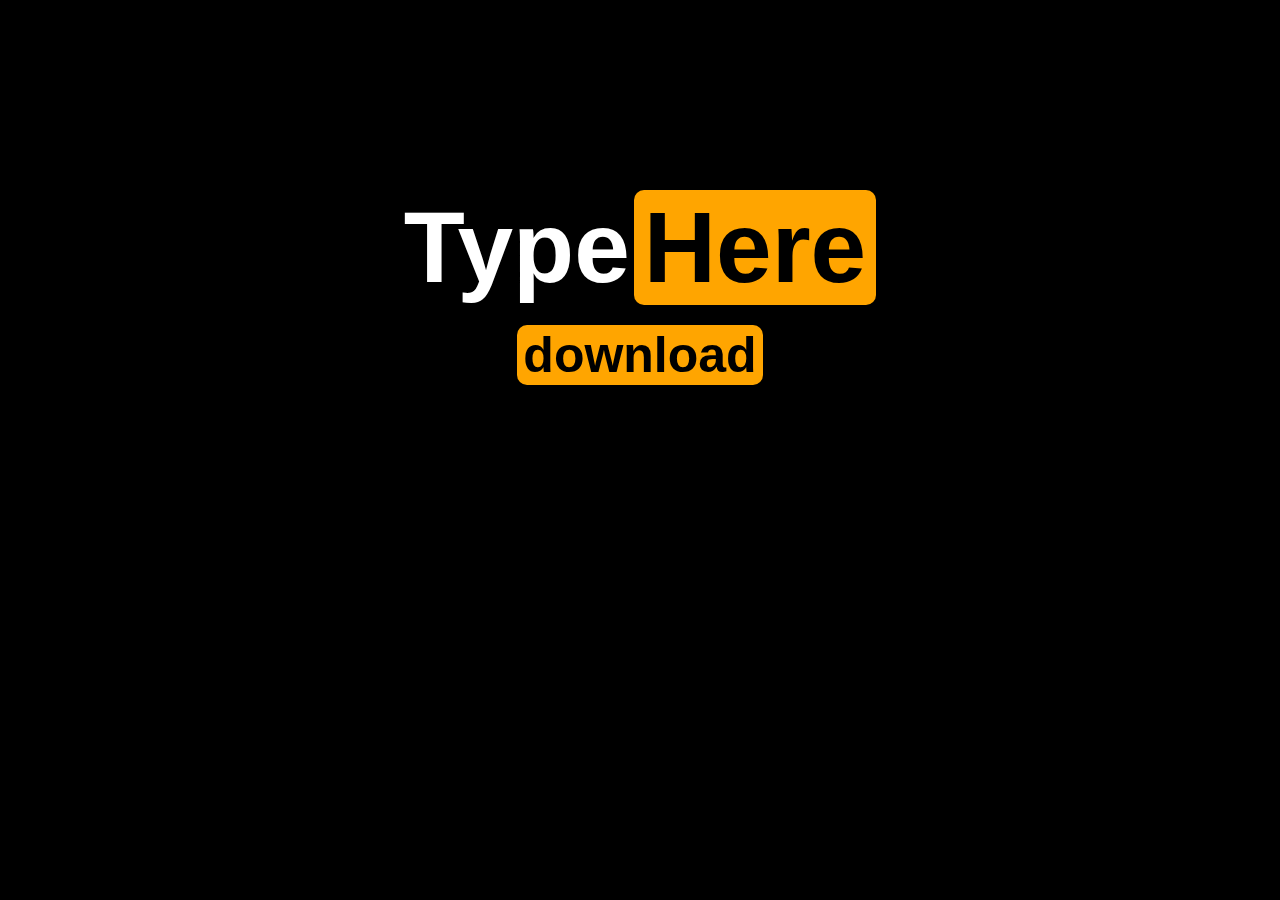
<file: phlogo/index.html>
<!DOCTYPE html>
<html lang="en">

<head>
  <meta charset="UTF-8" />
  <title>Pornhub Logo Creator</title>
</head>

<body>
  <div id="logo-container">
    <div contenteditable="true" id="porn" class="logo">Type</div>
    <div contenteditable="true" id="hub" class="logo">Here</div>
  </div>
  <button id="save" onclick="draw()">download</button>
  <canvas width="500" height="115"></canvas>

  <style>
    body {
      text-align: center;
      background-color: rgb(0, 0, 0);
    }

    #logo-container {
      margin-top: 15%;
    }

    #save {
      margin-top: 20px;
      background-color: orange;
      color: black;
      font-family: Arial;
      font-weight: bold;
      font-size: 50px;
      border-radius: 10px;
      border: none;
    }

    #porn {
      color: white;
    }

    #hub {
      background-color: orange;
      padding: 0px 10px;
      border-radius: 10px;
    }

    .logo {
      font-family: Arial;
      font-weight: bold;
      font-size: 100px;
      display: inline-block;
      min-width: 25px;
      outline: none;
    }

    canvas {
      display: none;
    }
  </style>

  <script>
    // When the "Porn" div is empty give it a border
    document.getElementById("porn").addEventListener("input", () => {
      let porn = document.getElementById("porn");
      if (porn.innerHTML == "")
        porn.setAttribute("style", "border: 3px dashed red;");
      else porn.setAttribute("style", "");
    });

    var mp = (multiplier = 10); // Number to mulitply all variables used in creating the image with for a higher res
    var iM = (imageMargin = 30);

    function draw(
      porn = document.getElementById("porn").innerHTML,
      hub = document.getElementById("hub").innerHTML
    ) {
      const canvas = document.getElementsByTagName("canvas")[0];
      const pornDiv = document.getElementById("porn");
      const hubDiv = document.getElementById("hub");

      canvas.width =
        (iM * 2 + pornDiv.offsetWidth + hubDiv.offsetWidth) * mp;
      canvas.height = (iM * 2 + pornDiv.offsetHeight) * mp;

      const { width, height } = canvas;
      const ctx = canvas.getContext("2d");
      ctx.font = `bold ${100 * mp}px Arial`;
      const pornWidth = ctx.measureText(porn).width;
      const hubWidth = ctx.measureText(hub).width;

      //Black background
      ctx.fillStyle = "black";
      ctx.fillRect(0, 0, canvas.width, canvas.height);

      //Draw "porn"
      ctx.fillStyle = "white";
      ctx.fillText(porn, iM * mp, iM * mp + 92 * mp); //92 is the magic number

      //draw orange
      let borderRadius = 20;
      ctx.strokeStyle = "orange";
      ctx.fillStyle = "orange";
      ctx.lineJoin = "round";
      ctx.lineWidth = borderRadius * mp;
      ctx.strokeRect(
        iM * mp + pornWidth + (borderRadius / 2) * mp + 5 * mp,
        iM * mp + (borderRadius / 2) * mp,
        hubWidth,
        -iM * 2 * mp + height - borderRadius * mp
      );
      ctx.fillRect(
        iM * mp + pornWidth + borderRadius * mp + 5 * mp - 1 * mp,
        iM * mp + borderRadius * mp,
        hubWidth + 2 * mp - borderRadius * mp,
        -iM * 2 * mp + height - borderRadius * 2 * mp
      );
      //The -1 (x) and +2 (width) are to make the inner-square a bit bigger to avoid creating a visible edge between the stroke outline and the inner-square

      //draw "hub"
      ctx.fillStyle = "black";
      ctx.fillText(
        hub,
        iM * mp + pornWidth + 10 * mp,
        iM * mp + 92 * mp
      ); //92 is the magic number

      save();
    }

    function save() {
      porn = document.getElementById("porn").innerHTML;
      hub = document.getElementById("hub").innerHTML;

      let link = document.createElement("a");
      let canvas = document.getElementsByTagName("canvas")[0];
      link.setAttribute("download", porn + hub + ".png");
      link.setAttribute("href", canvas.toDataURL("image/png;base64"));
      if (document.createEvent) {
        e = document.createEvent("MouseEvents");
        e.initMouseEvent(
          "click",
          true,
          true,
          window,
          0,
          0,
          0,
          0,
          0,
          false,
          false,
          false,
          false,
          0,
          null
        );

        link.dispatchEvent(e);
      } else if (link.fireEvent) {
        link.fireEvent("onclick");
      }
    }
  </script>

  <!-- By Rein Fernhout (reinfernhout.xyz). Fixed by ZJUGuoShuai. -->
</body>

</html>
</file>
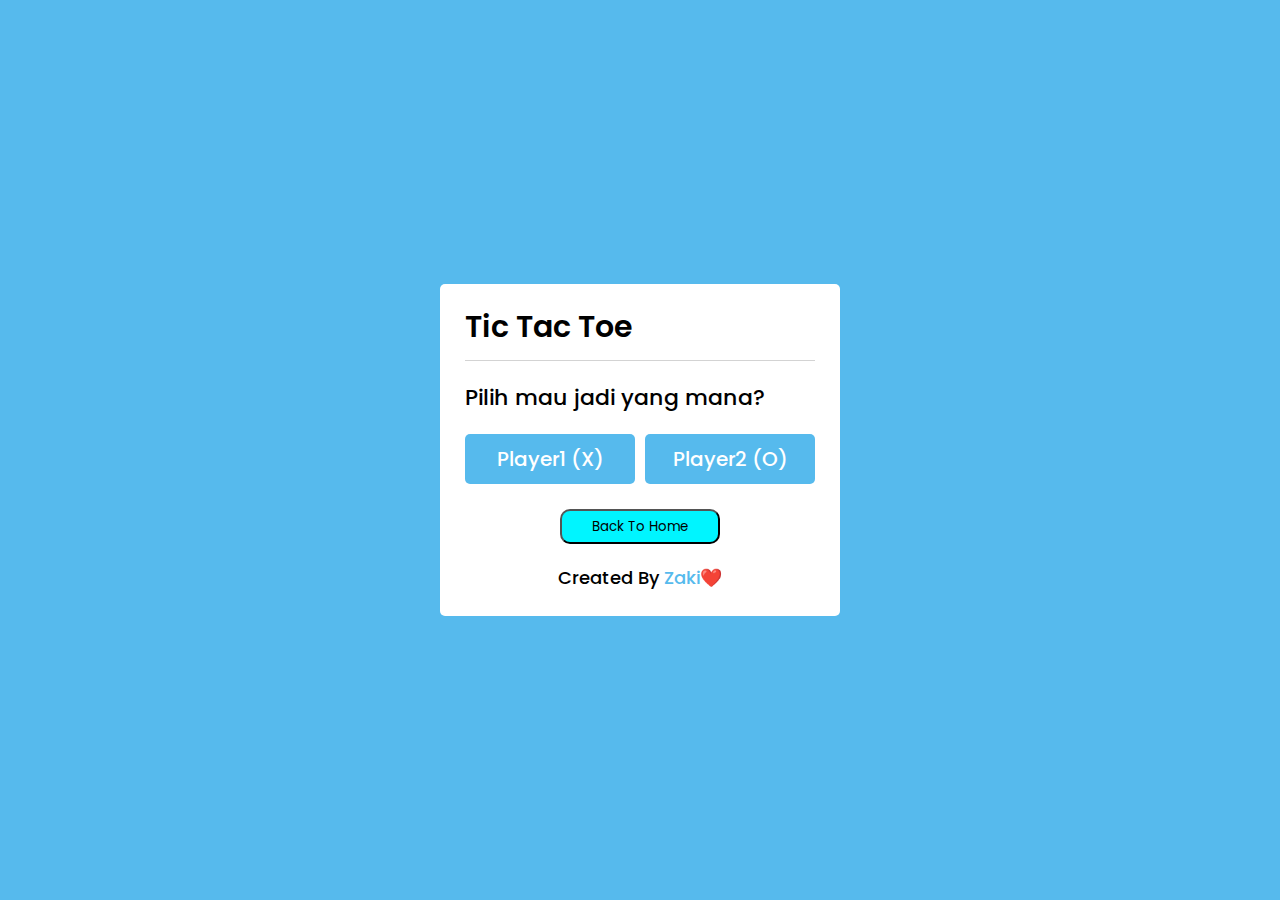
<file: ttt/index.html>
<!DOCTYPE html>
<html lang="en">
<head>
    <meta charset="UTF-8">
    <title>TicTacToe Game | Zaki❤️</title>
    <link rel="stylesheet" href="style.css">
    <link rel="stylesheet" href="https://cdnjs.cloudflare.com/ajax/libs/font-awesome/5.15.3/css/all.min.css"/>
</head>
<body>
  <!-- select box -->
  <div class="select-box">
    <header>Tic Tac Toe</header>
    <div class="content">
      <div class="title">Pilih mau jadi yang mana?</div>
      <div class="options">
        <button class="playerX">Player1 (X)</button>
        <button class="playerO">Player2 (O)</button>
      </div><br>
<center><a href="https://z-zxq.github.io//">
        <button style="background:#00F5FF;vertical-align:center;width:160px;height:35px;border-radius:10px">Back To Home</button></a></center>
      <div class="credit">Created By <a href="https://wa.me/628885960825?text=Hai+bang" target="_blank">Zaki❤️</a></div>
    </div>
  </div> 

  <!-- playboard section -->
  <div class="play-board">
    <div class="details">
      <div class="players">
        <span class="Xturn">X's Turn</span>
        <span class="Oturn">O's Turn</span>
        <div class="slider"></div>
      </div>
    </div>
    <div class="play-area">
      <section>
        <span class="box1"></span>
        <span class="box2"></span>
        <span class="box3"></span>
      </section>
      <section>
        <span class="box4"></span>
        <span class="box5"></span>
        <span class="box6"></span>
      </section>
      <section>
        <span class="box7"></span>
        <span class="box8"></span>
        <span class="box9"></span>
      </section>
    </div>
  </div>

  <!-- result box -->
  <div class="result-box">
    <div class="won-text"></div>
    <div class="btn"><button>Ulang</button></div>
  </div>

  <script src="script.js"></script>

</body>
</html>
</file>
<file: calc/style.css>
*{
  margin: 0;
  padding: 0;
  outline: none;
  box-sizing: border-box;
}
body{
  font-family: montserrat;
  display: flex;
  text-align: center;
  justify-content: center;
  align-items: center;
  min-height: 100vh;
  background: linear-gradient(#9cebfc,#6ae1fb);
}
.center{
  /* display: none; */
  width: 350px;
  background: black;
  border-radius: 20px;
}
input[type="text"]{
  height: 60px;
  width: 300px;
  margin-top: 40px;
  border-radius: 1px;
  border: 1px solid #e1e7ea;
  color: black;
  font-size: 22px;
  font-weight: bold;
  text-align: right;
  padding-right: 20px;
  background: linear-gradient(#d1dce0,#dfe6e9);
}
form .buttons{
  width: 300px;
  margin: 10px 25px 0 25px;
  padding: 10px 0;
}
input[type="button"]{
  width: 58px;
  height: 55px;
  margin: 5px;
  font-size: 22px;
  line-height: 55px;
  border-radius: 3px;
  border: 1px solid #d9d9d9;
  background: linear-gradient(#d9d9d9, #bfbfbf);
}
input[type="button"]:hover{
  transition: .5s;
  background: linear-gradient(#bfbfbf, #d9d9d9);
}
input#clear{
  background: #ff1a1a;
  border: 1px solid #cc0000;
  color: white;
}
input#equal{
  width: 275px;
  margin: 10px 0 10px 0;
  font-size: 30px;
  color: white;
  background: #ff3d00;
  border: 1px solid #b32a00;
}
</file>
<file: ttt/style.css>
@import url('https://fonts.googleapis.com/css2?family=Poppins:wght@200;300;400;500;600;700&display=swap');
*{
  margin: 0;
  padding: 0;
  box-sizing: border-box;
  font-family: 'Poppins', sans-serif;
}
::selection{
  color: #fff;
  background:#56baed;
}
body{
  background:#56baed;
}
.select-box, .play-board, .result-box{
  position: absolute;
  top: 50%;
  left: 50%;
  transform: translate(-50%, -50%);
  transition: all 0.3s ease;
}
.select-box{
  background: #fff;
  padding: 20px 25px 25px;
  border-radius: 5px;
  max-width: 400px;
  width: 100%;
}
.select-box.hide{
  opacity: 0;
  pointer-events: none;
}
.select-box header{
  font-size: 30px;
  font-weight: 600;
  padding-bottom: 10px;
  border-bottom: 1px solid lightgrey;
}
.select-box .title{
  font-size: 22px;
  font-weight: 500;
  margin: 20px 0;
}
.select-box .options{
  display: flex;
  width: 100%;
}
.options button{
  width: 100%;
  font-size: 20px;
  font-weight: 500;
  padding: 10px 0;
  border: none;
  background: #56baed;
  border-radius: 5px;
  color: #fff;
  outline: none;
  cursor: pointer;
  transition: all 0.3s ease;
}
.options button:hover,
.btn button:hover{
  transform: scale(0.96);
}
.options button.playerX{
  margin-right: 5px;
}
.options button.playerO{
  margin-left: 5px;
}
.select-box .credit{
  text-align: center;
  margin-top: 20px;
  font-size: 18px;
  font-weight: 500;
}
.select-box .credit a{
  color: #56baed;
  text-decoration: none;
}
.select-box .credit a:hover{
  text-decoration: underline;
}

.play-board{
  opacity: 0;
  pointer-events: none;
  transform: translate(-50%, -50%) scale(0.9);
}
.play-board.show{
  opacity: 1;
  pointer-events: auto;
  transform: translate(-50%, -50%) scale(1);
}
.play-board .details{
  padding: 7px;
  border-radius: 5px;
  background: #fff;
}
.play-board .players{
  width: 100%;
  display: flex;
  position: relative;
  justify-content: space-between;
}
.players span{
  position: relative;
  z-index: 2;
  color: #56baed;
  font-size: 20px;
  font-weight: 500;
  padding: 10px 0;
  width: 100%;
  text-align: center;
  cursor: default;
  user-select: none;
  transition: all 0.3 ease;
}
.players.active span:first-child{
  color: #fff;
}
.players.active span:last-child{
  color: #56baed;
}
.players span:first-child{
  color: #fff;
}
.players .slider{
  position: absolute;
  top: 0;
  left: 0;
  width: 50%;
  height: 100%;
  background: #56baed;
  border-radius: 5px;
  transition: all 0.3s ease;
}
.players.active .slider{
  left: 50%;
}
.players.active span:first-child{
  color: #56baed;
}
.players.active span:nth-child(2){
  color: #fff;
}
.players.active .slider{
  left: 50%;
}
.play-area{
  margin-top: 20px;
}
.play-area section{
  display: flex;
  margin-bottom: 1px;
}
.play-area section span{
  display: block;
  height: 90px;
  width: 90px;
  margin: 2px;
  color: #56baed;
  font-size: 40px;
  line-height: 80px;
  text-align: center;
  border-radius: 5px;
  background: #fff;
}

.result-box{
  padding: 25px 20px;
  border-radius: 5px;
  max-width: 400px;
  width: 100%;
  opacity: 0;
  text-align: center;
  background: #fff;
  pointer-events: none;
  transform: translate(-50%, -50%) scale(0.9);
}
.result-box.show{
  opacity: 1;
  pointer-events: auto;
  transform: translate(-50%, -50%) scale(1);
}
.result-box .won-text{
  font-size: 30px;
  font-weight: 500;
  display: flex;
  justify-content: center;
}
.result-box .won-text p{
  font-weight: 600;
  margin: 0 5px;
}
.result-box .btn{
  width: 100%;
  margin-top: 25px;
  display: flex;
  justify-content: center;
}
.btn button{
  font-size: 18px;
  font-weight: 500;
  padding: 8px 20px;
  border: none;
  background: #56baed;
  border-radius: 5px;
  color: #fff;
  outline: none;
  cursor: pointer;
  transition: all 0.3s ease;
}
</file>
